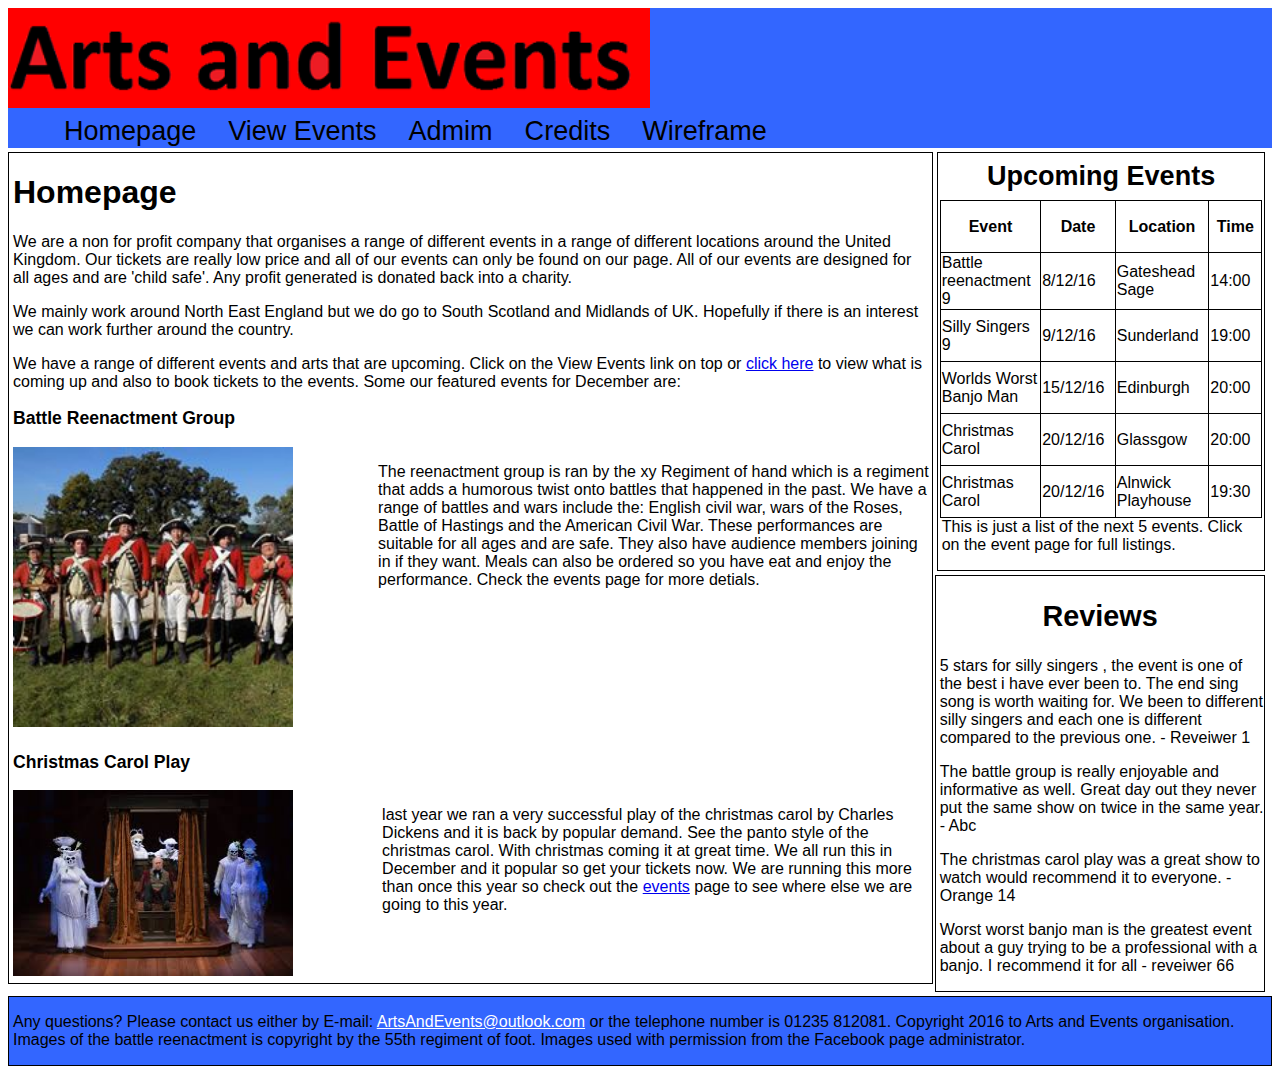
<file: WebTech/Web Techologies Assigment part A/Index.html>
<!DOCTYPE html>
<html lang="en">
<head>
	<meta charset="UTF-8" />
	<meta name = "viewport" content="width=device-width, maximum-scale=1.0" />
	<!--Meta tag will tell browser to set the width the same as the device the page is viewed on-->
	<title>Arts and Events | Home</title>
	<link rel="stylesheet" type="text/css" href="style.css"/>
	<!--This is linked to the style css sheet. Any changes on the style.css in the revelant areas will effect the webpage.-->
</head>

<body>
   <div class="wrapper">
  		 <header>
			<a href="Index.html" tabindex="11" accesskey="z"><img src="artsAndEvents.png" alt="pageLogo" class="title_logo" title="Arts and Events" /></a>
			<a href="Index.html" tabindex="11" accesskey="z"><img src="artsAndEventsSmallerLogo.png" alt="pageLogoSmall" class="title_logo_Small" title="Arts and Events" /></a>
			<!--This is the smaller logo that appears when the screen goes smaller.-->
			<nav>
			 <ul>	
				<li><a class="navi" href="Index.html" tabindex="1" title="Homepage" accesskey="1">Homepage</a></li>
				<li><a class="navi" href="Index.html" tabindex="2" title="Events page" accesskey="2">View Events</a></li>
				<li><a class="navi" href="Index.html" tabindex="3" title="Admin page" accesskey="3">Admim</a></li>
				<li><a class="navi" href="Index.html" tabindex="4" title="Credits page" accesskey="4">Credits</a></li>
				<li><a class="navi" href="Wireframe13.pdf" tabindex="5" title="Link to the wireframe" accesskey="5">Wireframe</a></li>
				<!--This is the navigation for the links-->
			 </ul>
			</nav>
		 </header>	
		   <main>
			   <h1><a class="mainHeader" href="Index.html" tabindex="7" title="homepagelink" accesskey="7">Homepage</a></h1>
			   <p>We are a non for profit company that organises a range of different events in a range of different locations around the United Kingdom. Our tickets are really low price and all of our events can only be found on our page. All of our events are designed for all ages and are 'child safe'. Any profit generated is donated back into a charity.</p>
			   <p>We mainly work around North East England but we do go to South Scotland and Midlands of UK. Hopefully if there is an interest we can work further around the country.</p>
			   <!--This is a general overview about the company.-->
			   <p>We have a range of different events and arts that are upcoming. Click on the View Events link on top or <a href="Index.html" tabindex="8" title="link to events" accesskey="8">click here</a> to view what is coming up and also to book tickets to the events. Some our featured events for December are: </p>
			   <!--General overview of the company with an additional link to events page.-->
			
				
			   <h3><b>Battle Reenactment Group</b></h3>
			   <img src="regiment.jpg" alt="reenactment_photo" title="Image of the reenactment group members 1" class="bodyImage" height="262" width="262"/>
			   <img src="regimentSmaller.jpg" alt="reenactment_photo" title="Image of the reenactment group members" class= "BodyImageSmaller" height="280" width="280"/>
			   <!--2 images of the same thing, the first one will decrease with the screen until the width is a certain size then the second one will take over and not resize.-->
			   <p id="textInformation"> The reenactment group is ran by the xy Regiment of hand which is a regiment that adds a humorous twist onto battles that happened in the past. We have a range of battles and wars include the: English civil war, wars of the Roses, Battle of Hastings and the American Civil War.
				   These performances are suitable for all ages and are safe. They also have audience members joining in if they want. Meals can also be ordered so you have eat and enjoy the performance. Check the events page for more detials.</p>
			   <p id="textInformationSmallerScreen" > The reenactment group is ran by the xy Regiment of hand which is a regiment that adds a humorous twist onto battles that happened in the past. We have a range of battles and wars include the: English civil war, wars of the Roses, Battle of Hastings and the American Civil War.
				These performances are suitable for all ages and are safe. They also have audience members joining in if they want. Meals can also be ordered so you have eat and enjoy the performance. Check the events page for more detials.</p>
				

			   <h3><b>Christmas Carol Play </b></h3>
			   <img src="christmas_carol.jpg" alt="Christmas_carol_image" title="Christmas Carol Play" class="bodyImage" height="174" width="262" />
			   <img src="christmas_carolsmaller.jpg" alt="Christmas_carol_image" title="Christmas carol play" class="BodyImageSmaller" height="186" width="280" />

			    <article>
				   <p class="textInformation">last year we ran a very successful play of the christmas carol by Charles Dickens and it is back by popular demand. See the panto style of the christmas carol. With christmas coming it at great time. We all run this in December and it popular so get your tickets now.
					We are running this more than once this year so check out the
					<a href="Index.html" tabindex="9" title="Link to events" accesskey="9">events</a> page to see where else we are going to this year. </p>
			   </article>
		    </main>

		    <aside>
			   <div id="tableBorder">
				   <!--This is the table that will be on the main page as mentioned in the wireframe.-->
				   <table>
					   <caption class="captionTitleLink"><b><a class="captionTitle" href="Index.html"> Upcoming Events </a></b></caption>
					   <tr>
						   <th>Event</th>
						   <th>Date</th>
						   <th>Location</th>
						   <th>Time</th>
					   </tr>
					   <tr>
						   <td>Battle reenactment 9</td>
						   <td>8/12/16</td>
						   <td>Gateshead Sage</td>
						   <td>14:00</td>
					   </tr>
					   <tr>
						   <td>Silly Singers 9</td>
						   <td>9/12/16</td>
						   <td>Sunderland</td>
						   <td>19:00</td>
					   </tr>
					   <tr>
						   <td>Worlds Worst Banjo Man </td>
						   <td>15/12/16</td>
						   <td>Edinburgh</td>
						   <td>20:00</td>
					   </tr>
					   <tr>
						   <td>Christmas Carol</td>
						   <td>20/12/16</td>
						   <td>Glassgow</td>
						   <td>20:00</td>
					   </tr>
					   <tr>
						   <td>Christmas Carol</td>
						   <td>20/12/16</td>
						   <td>Alnwick Playhouse</td>
						   <td>19:30</td>
					   </tr>
				   </table>
				   <p class="tableInfo">This is just a list of the next 5 events. Click on the event page for full listings.</p>
				   <!--Small overview of the table.-->
			   </div>
			   <div class="reviews">
				   <h2>Reviews</h2>
				   <p>5 stars for silly singers , the event is one of the best i have ever been to. The end sing song is worth waiting for. We been to different silly singers and each one is different compared to the previous one. - Reveiwer 1</p>
				   <p>The battle group is really enjoyable and informative as well. Great day out they never put the same show on twice in the same year. - Abc </p>
				   <p id="review3">The christmas carol play was a great show to watch would recommend it to everyone. - Orange 14</p>
				   <p id="review5">Worst worst banjo man is the greatest event about a guy trying to be a professional with a banjo. I recommend it for all - reveiwer 66 </p>
				   <!--These are different reviews that will be on the web page.-->
			   </div>
		   </aside>
	 </div>
	   <footer>
		   <p>Any questions? Please contact us either by E-mail: <a class="emialLink" href="ArtsAndEvents@outlook.com" tabindex="10" title="E-mail address for Arts and Events" >ArtsAndEvents@outlook.com</a>
			   or the telephone number is 01235 812081. Copyright 2016 to Arts and Events organisation. Images of the battle reenactment is copyright by the 55th regiment of foot. Images used with permission from the Facebook page administrator.</p>
		   <!--Ending information for the bottom of the page.-->
	   </footer>
	</div>
</body>
</html>
</file>
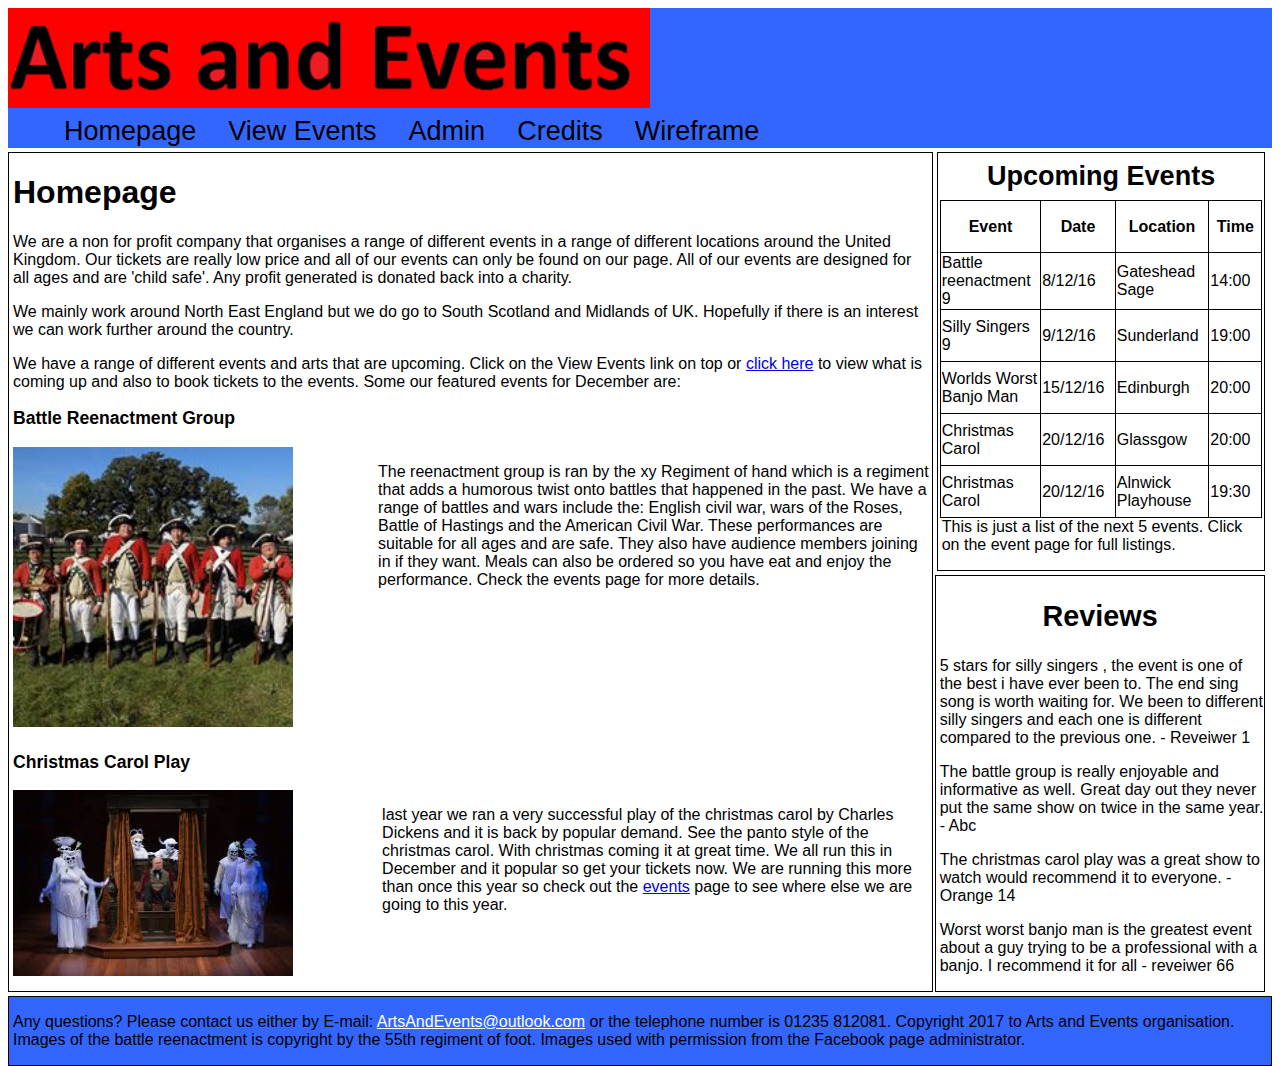
<file: WebTech/webTechAssigB/index.html>
<!DOCTYPE html>
<html lang="en">
<head>
	<meta charset="UTF-8" />
	<meta name = "viewport" content="width=device-width, maximum-scale=1.0" />
	<!--Meta tag will tell browser to set the width the same as the device the page is viewed on-->
	<title>Arts and Events | Home</title>
	<link rel="stylesheet" type="text/css" href="style.css"/>
	<!--This is linked to the style css sheet. Any changes on the style.css in the revelant areas will effect the webpage.-->
</head>

<body>
<div class="wrapper">
	<header>
		<a href="index.html" tabindex="11" accesskey="z"><img src="artsAndEvents.png" alt="pageLogo" class="title_logo" title="Arts and Events" /></a>
		<a href="index.html" tabindex="11" accesskey="z"><img src="artsAndEventsSmallerLogo.png" alt="pageLogoSmall" class="title_logo_Small" title="Arts and Events" /></a>
		<!--This is the smaller logo that appears when the screen goes smaller.-->
		<nav>
			<ul>
				<li><a class="navi" href="index.html" tabindex="1" title="Homepage" accesskey="1">Homepage</a></li>
				<li><a class="navi" href="viewEvents.php" tabindex="2" title="Events page" accesskey="2">View Events</a></li>
				<li><a class="navi" href="admin.html" tabindex="3" title="Admin page" accesskey="3">Admin</a></li>
				<li><a class="navi" href="Credits.html" tabindex="4" title="Credits page" accesskey="4">Credits</a></li>

				<li><a class="navi" href="Wireframe13.pdf" tabindex="5" title="Link to the wireframe" accesskey="5">Wireframe</a></li>
				<!--This is the navigation for the links-->
			</ul>
		</nav>
	</header>
	<div class="container">
		<main>
			<h1><a class="mainHeader" href="index.html" tabindex="7" title="homepagelink" accesskey="7">Homepage</a></h1>
			<p>We are a non for profit company that organises a range of different events in a range of different locations around the United Kingdom. Our tickets are really low price and all of our events can only be found on our page. All of our events are designed for all ages and are 'child safe'. Any profit generated is donated back into a charity.</p>
			<p>We mainly work around North East England but we do go to South Scotland and Midlands of UK. Hopefully if there is an interest we can work further around the country.</p>
			<!--This is a general overview about the company.-->
			<p>We have a range of different events and arts that are upcoming. Click on the View Events link on top or <a href="viewEvents.php" tabindex="8" title="link to events" accesskey="8">click here</a> to view what is coming up and also to book tickets to the events. Some our featured events for December are: </p>
			<!--General overview of the company with an additional link to events page.-->


			<h3><b>Battle Reenactment Group</b></h3>
			<img src="regiment.jpg" alt="reenactment_photo" title="Image of the reenactment group members 1" class="bodyImage" height="262" width="262"/>
			<img src="regimentSmaller.jpg" alt="reenactment_photo" title="Image of the reenactment group members" class= "BodyImageSmaller" height="280" width="280"/>
			<!--2 images of the same thing, the first one will decrease with the screen until the width is a certain size then the second one will take over and not resize.-->
			<p id="textInformation"> The reenactment group is ran by the xy Regiment of hand which is a regiment that adds a humorous twist onto battles that happened in the past. We have a range of battles and wars include the: English civil war, wars of the Roses, Battle of Hastings and the American Civil War.
				These performances are suitable for all ages and are safe. They also have audience members joining in if they want. Meals can also be ordered so you have eat and enjoy the performance. Check the events page for more details.</p>
			<p id="textInformationSmallerScreen" > The reenactment group is ran by the xy Regiment of hand which is a regiment that adds a humorous twist onto battles that happened in the past. We have a range of battles and wars include the: English civil war, wars of the Roses, Battle of Hastings and the American Civil War.
				These performances are suitable for all ages and are safe. They also have audience members joining in if they want. Meals can also be ordered so you have eat and enjoy the performance. Check the events page for more details.</p>


			<h3><b>Christmas Carol Play </b></h3>
			<img src="christmas_carol.jpg" alt="Christmas_carol_image" title="Christmas Carol Play" class="bodyImage" height="174" width="262" />
			<img src="christmas_carolsmaller.jpg" alt="Christmas_carol_image" title="Christmas carol play" class="BodyImageSmaller" height="186" width="280" />

			<article>
				<p class="textInformation">last year we ran a very successful play of the christmas carol by Charles Dickens and it is back by popular demand. See the panto style of the christmas carol. With christmas coming it at great time. We all run this in December and it popular so get your tickets now.
					We are running this more than once this year so check out the
					<a href="viewEvents.php" tabindex="9" title="Link to events" accesskey="9">events</a> page to see where else we are going to this year. </p>
			</article>
		</main>

		<aside>
			<div id="tableBorder">
				<!--This is the table that will be on the main page as mentioned in the wireframe.-->
				<table>
					<caption class="captionTitleLink"><b><a class="captionTitle" href="index.html"> Upcoming Events </a></b></caption>
					<tr>
						<th>Event</th>
						<th>Date</th>
						<th>Location</th>
						<th>Time</th>
					</tr>
					<tr>
						<td>Battle reenactment 9</td>
						<td>8/12/16</td>
						<td>Gateshead Sage</td>
						<td>14:00</td>
					</tr>
					<tr>
						<td>Silly Singers 9</td>
						<td>9/12/16</td>
						<td>Sunderland</td>
						<td>19:00</td>
					</tr>
					<tr>
						<td>Worlds Worst Banjo Man </td>
						<td>15/12/16</td>
						<td>Edinburgh</td>
						<td>20:00</td>
					</tr>
					<tr>
						<td>Christmas Carol</td>
						<td>20/12/16</td>
						<td>Glassgow</td>
						<td>20:00</td>
					</tr>
					<tr>
						<td>Christmas Carol</td>
						<td>20/12/16</td>
						<td>Alnwick Playhouse</td>
						<td>19:30</td>
					</tr>
				</table>
				<p class="tableInfo">This is just a list of the next 5 events. Click on the event page for full listings.</p>
				<!--Small overview of the table.-->
			</div>
			<div class="reviews">
				<h2>Reviews</h2>
				<p>5 stars for silly singers , the event is one of the best i have ever been to. The end sing song is worth waiting for. We been to different silly singers and each one is different compared to the previous one. - Reveiwer 1</p>
				<p>The battle group is really enjoyable and informative as well. Great day out they never put the same show on twice in the same year. - Abc </p>
				<p id="review3">The christmas carol play was a great show to watch would recommend it to everyone. - Orange 14</p>
				<p id="review5">Worst worst banjo man is the greatest event about a guy trying to be a professional with a banjo. I recommend it for all - reveiwer 66 </p>
				<!--These are different reviews that will be on the web page.-->
			</div>
		</aside>
	</div>

	<footer>
		<p>Any questions? Please contact us either by E-mail: <a class="emialLink" href="ArtsAndEvents@outlook.com" tabindex="10" title="E-mail address for Arts and Events" >ArtsAndEvents@outlook.com</a>
			or the telephone number is 01235 812081. Copyright 2017 to Arts and Events organisation. Images of the battle reenactment is copyright by the 55th regiment of foot. Images used with permission from the Facebook page administrator.</p>
		<!--Ending information for the bottom of the page.-->
	</footer>
</div>
</body>
</html>
</file>
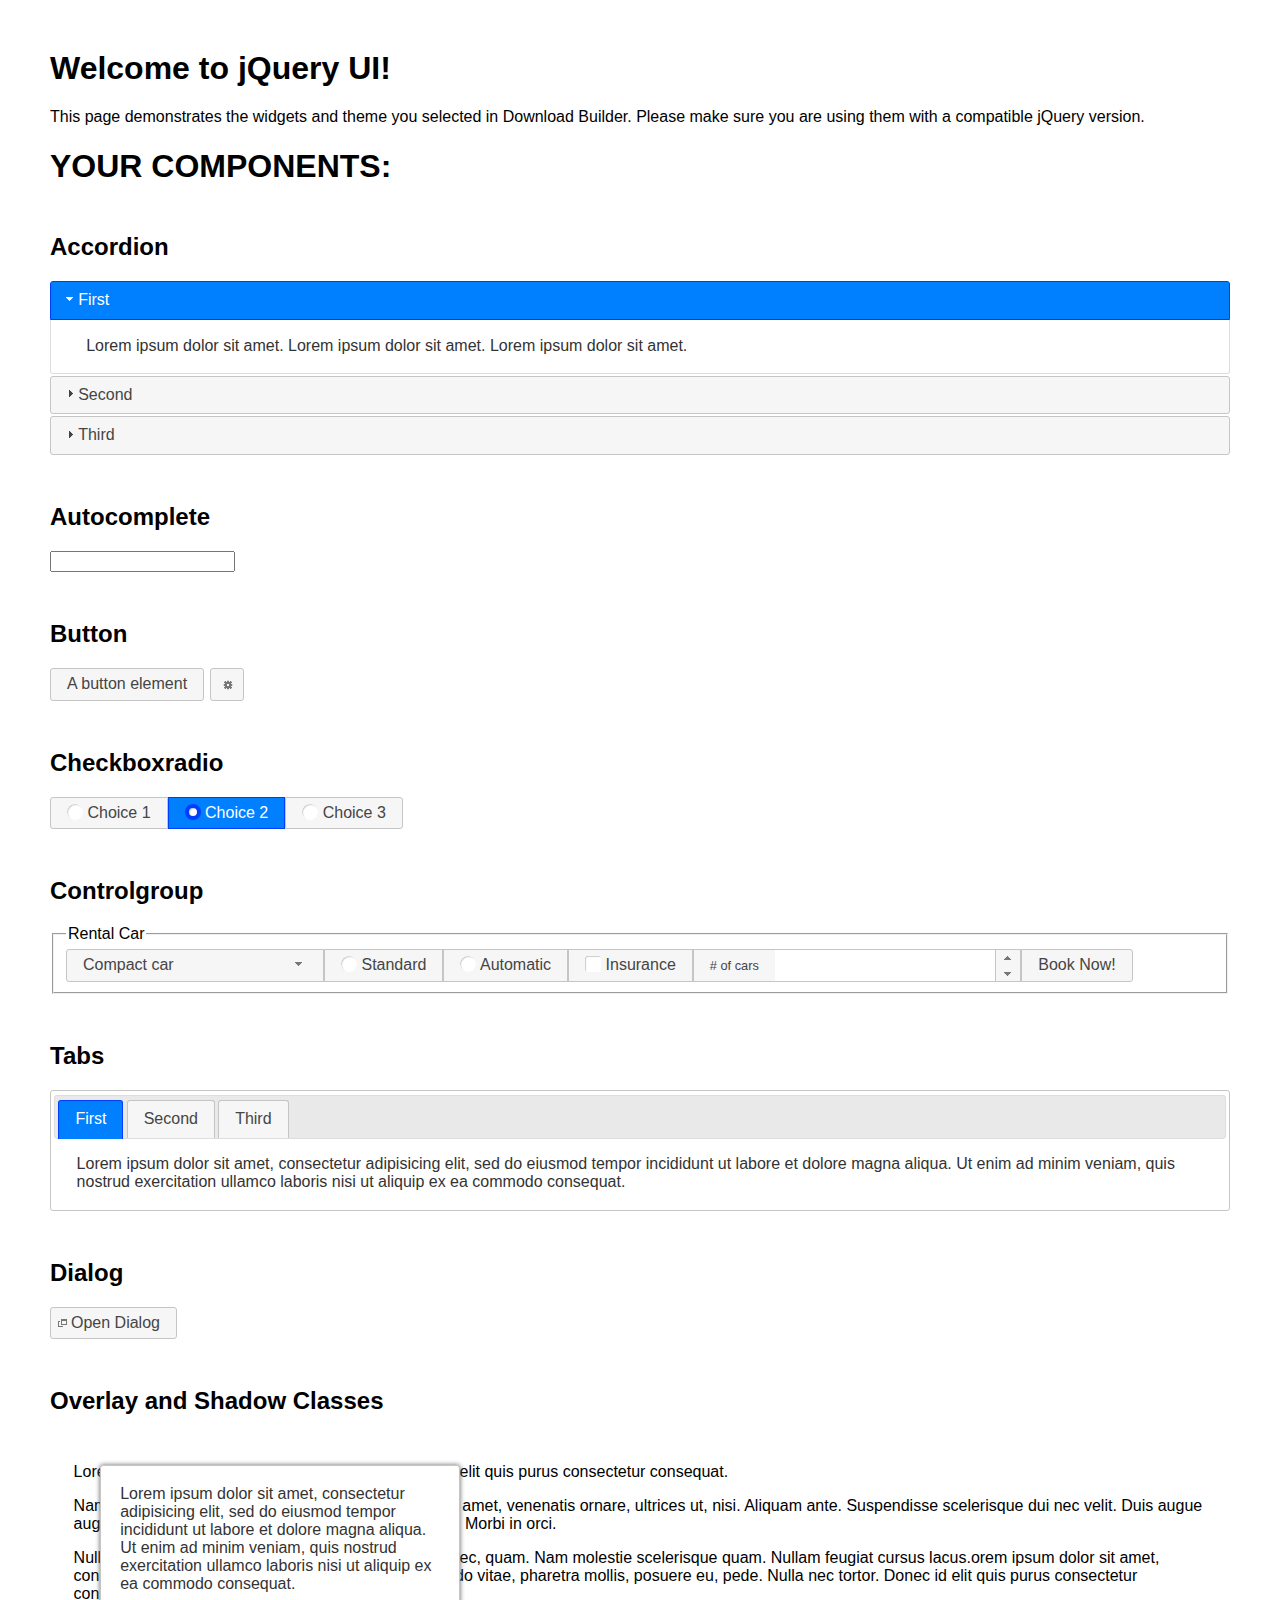
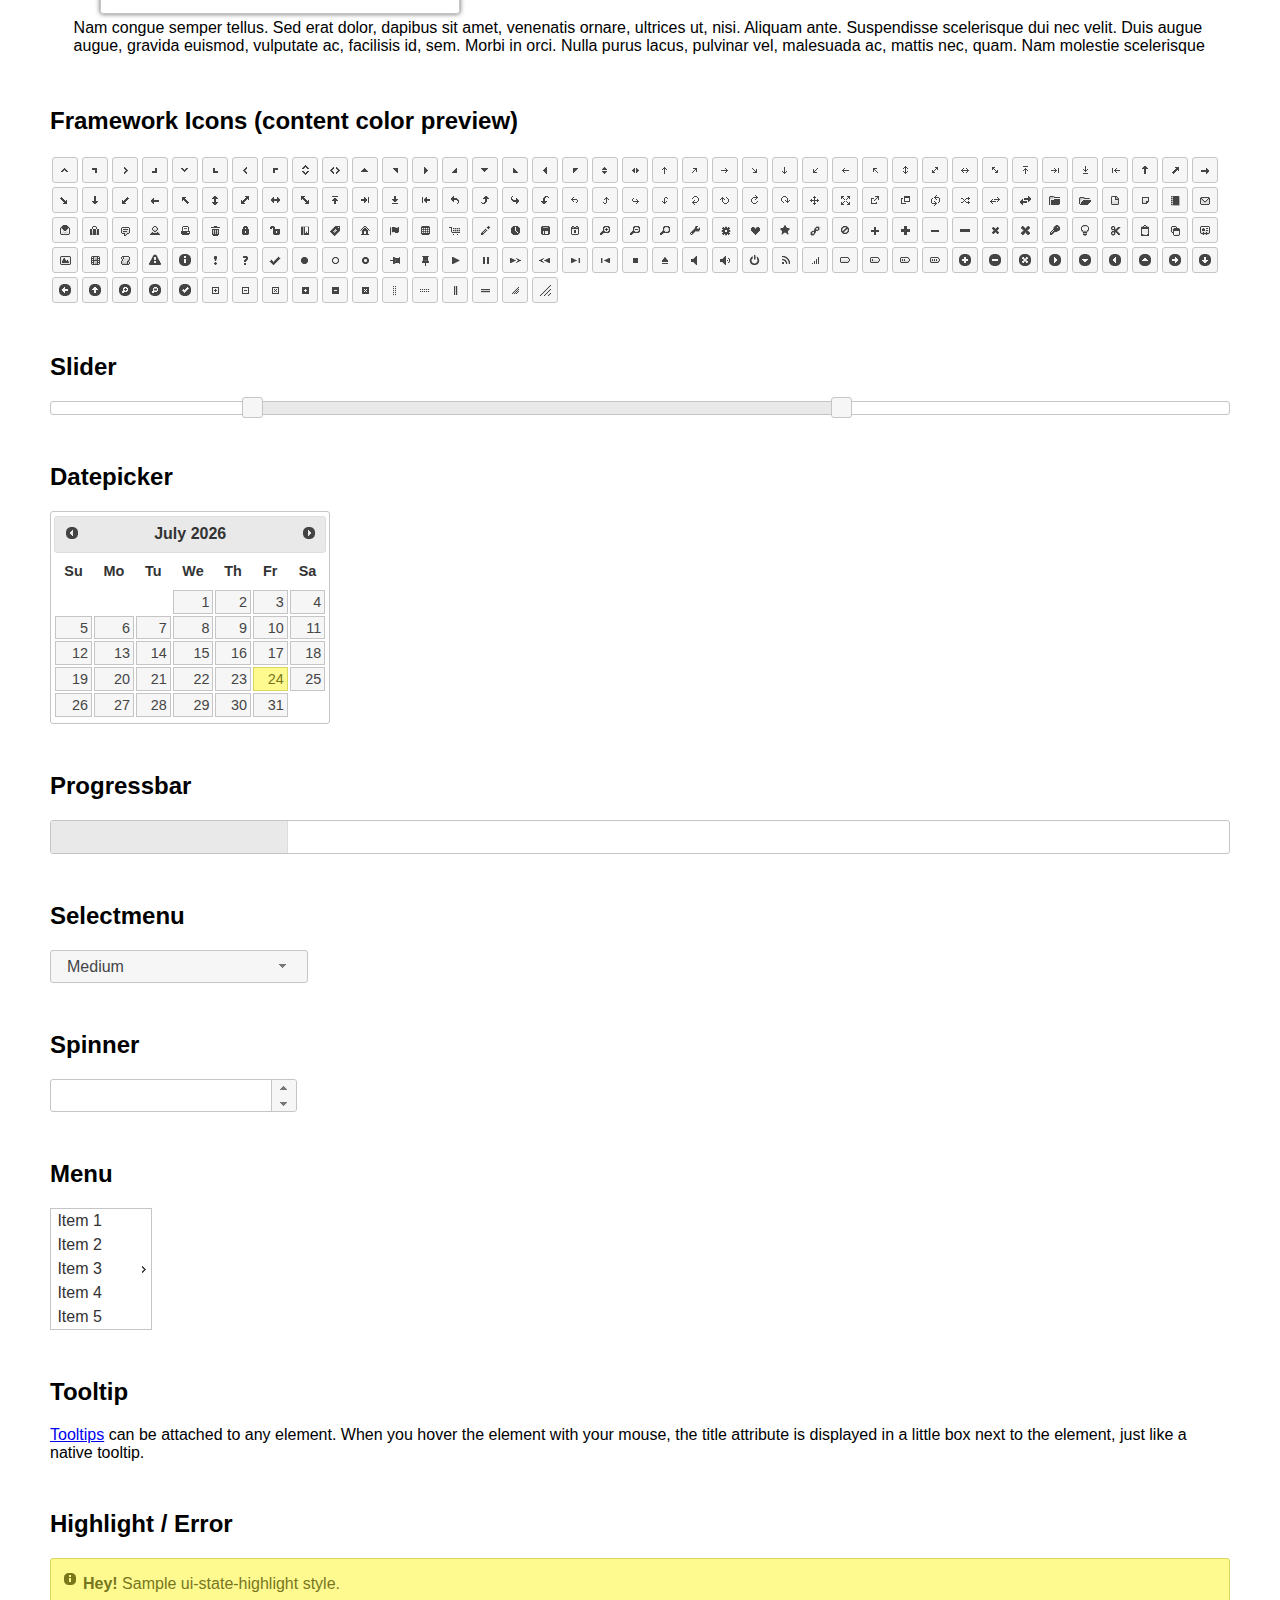
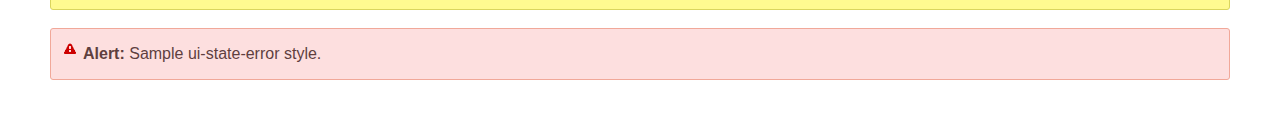
<file: WebProgramming/Assigment/JQuery/jquery-ui-1.12.1/index.html>
<!doctype html>
<html lang="us">
<head>
	<meta charset="utf-8">
	<title>jQuery UI Example Page</title>
	<link href="jquery-ui.css" rel="stylesheet">
	<style>
	body{
		font-family: "Trebuchet MS", sans-serif;
		margin: 50px;
	}
	.demoHeaders {
		margin-top: 2em;
	}
	#dialog-link {
		padding: .4em 1em .4em 20px;
		text-decoration: none;
		position: relative;
	}
	#dialog-link span.ui-icon {
		margin: 0 5px 0 0;
		position: absolute;
		left: .2em;
		top: 50%;
		margin-top: -8px;
	}
	#icons {
		margin: 0;
		padding: 0;
	}
	#icons li {
		margin: 2px;
		position: relative;
		padding: 4px 0;
		cursor: pointer;
		float: left;
		list-style: none;
	}
	#icons span.ui-icon {
		float: left;
		margin: 0 4px;
	}
	.fakewindowcontain .ui-widget-overlay {
		position: absolute;
	}
	select {
		width: 200px;
	}
	</style>
</head>
<body>

<h1>Welcome to jQuery UI!</h1>

<div class="ui-widget">
	<p>This page demonstrates the widgets and theme you selected in Download Builder. Please make sure you are using them with a compatible jQuery version.</p>
</div>

<h1>YOUR COMPONENTS:</h1>


<!-- Accordion -->
<h2 class="demoHeaders">Accordion</h2>
<div id="accordion">
	<h3>First</h3>
	<div>Lorem ipsum dolor sit amet. Lorem ipsum dolor sit amet. Lorem ipsum dolor sit amet.</div>
	<h3>Second</h3>
	<div>Phasellus mattis tincidunt nibh.</div>
	<h3>Third</h3>
	<div>Nam dui erat, auctor a, dignissim quis.</div>
</div>



<!-- Autocomplete -->
<h2 class="demoHeaders">Autocomplete</h2>
<div>
	<input id="autocomplete" title="type &quot;a&quot;">
</div>



<!-- Button -->
<h2 class="demoHeaders">Button</h2>
<button id="button">A button element</button>
<button id="button-icon">An icon-only button</button>



<!-- Checkboxradio -->
<h2 class="demoHeaders">Checkboxradio</h2>
<form style="margin-top: 1em;">
	<div id="radioset">
		<input type="radio" id="radio1" name="radio"><label for="radio1">Choice 1</label>
		<input type="radio" id="radio2" name="radio" checked="checked"><label for="radio2">Choice 2</label>
		<input type="radio" id="radio3" name="radio"><label for="radio3">Choice 3</label>
	</div>
</form>



<!-- Controlgroup -->
<h2 class="demoHeaders">Controlgroup</h2>
<fieldset>
	<legend>Rental Car</legend>
	<div id="controlgroup">
		<select id="car-type">
			<option>Compact car</option>
			<option>Midsize car</option>
			<option>Full size car</option>
			<option>SUV</option>
			<option>Luxury</option>
			<option>Truck</option>
			<option>Van</option>
		</select>
		<label for="transmission-standard">Standard</label>
		<input type="radio" name="transmission" id="transmission-standard">
		<label for="transmission-automatic">Automatic</label>
		<input type="radio" name="transmission" id="transmission-automatic">
		<label for="insurance">Insurance</label>
		<input type="checkbox" name="insurance" id="insurance">
		<label for="horizontal-spinner" class="ui-controlgroup-label"># of cars</label>
		<input id="horizontal-spinner" class="ui-spinner-input">
		<button>Book Now!</button>
	</div>
</fieldset>



<!-- Tabs -->
<h2 class="demoHeaders">Tabs</h2>
<div id="tabs">
	<ul>
		<li><a href="#tabs-1">First</a></li>
		<li><a href="#tabs-2">Second</a></li>
		<li><a href="#tabs-3">Third</a></li>
	</ul>
	<div id="tabs-1">Lorem ipsum dolor sit amet, consectetur adipisicing elit, sed do eiusmod tempor incididunt ut labore et dolore magna aliqua. Ut enim ad minim veniam, quis nostrud exercitation ullamco laboris nisi ut aliquip ex ea commodo consequat.</div>
	<div id="tabs-2">Phasellus mattis tincidunt nibh. Cras orci urna, blandit id, pretium vel, aliquet ornare, felis. Maecenas scelerisque sem non nisl. Fusce sed lorem in enim dictum bibendum.</div>
	<div id="tabs-3">Nam dui erat, auctor a, dignissim quis, sollicitudin eu, felis. Pellentesque nisi urna, interdum eget, sagittis et, consequat vestibulum, lacus. Mauris porttitor ullamcorper augue.</div>
</div>



<h2 class="demoHeaders">Dialog</h2>
<p>
	<button id="dialog-link" class="ui-button ui-corner-all ui-widget">
		<span class="ui-icon ui-icon-newwin"></span>Open Dialog
	</button>
</p>

<h2 class="demoHeaders">Overlay and Shadow Classes</h2>
<div style="position: relative; width: 96%; height: 200px; padding:1% 2%; overflow:hidden;" class="fakewindowcontain">
	<p>Lorem ipsum dolor sit amet,  Nulla nec tortor. Donec id elit quis purus consectetur consequat. </p><p>Nam congue semper tellus. Sed erat dolor, dapibus sit amet, venenatis ornare, ultrices ut, nisi. Aliquam ante. Suspendisse scelerisque dui nec velit. Duis augue augue, gravida euismod, vulputate ac, facilisis id, sem. Morbi in orci. </p><p>Nulla purus lacus, pulvinar vel, malesuada ac, mattis nec, quam. Nam molestie scelerisque quam. Nullam feugiat cursus lacus.orem ipsum dolor sit amet, consectetur adipiscing elit. Donec libero risus, commodo vitae, pharetra mollis, posuere eu, pede. Nulla nec tortor. Donec id elit quis purus consectetur consequat. </p><p>Nam congue semper tellus. Sed erat dolor, dapibus sit amet, venenatis ornare, ultrices ut, nisi. Aliquam ante. Suspendisse scelerisque dui nec velit. Duis augue augue, gravida euismod, vulputate ac, facilisis id, sem. Morbi in orci. Nulla purus lacus, pulvinar vel, malesuada ac, mattis nec, quam. Nam molestie scelerisque quam. </p><p>Nullam feugiat cursus lacus.orem ipsum dolor sit amet, consectetur adipiscing elit. Donec libero risus, commodo vitae, pharetra mollis, posuere eu, pede. Nulla nec tortor. Donec id elit quis purus consectetur consequat. Nam congue semper tellus. Sed erat dolor, dapibus sit amet, venenatis ornare, ultrices ut, nisi. Aliquam ante. </p><p>Suspendisse scelerisque dui nec velit. Duis augue augue, gravida euismod, vulputate ac, facilisis id, sem. Morbi in orci. Nulla purus lacus, pulvinar vel, malesuada ac, mattis nec, quam. Nam molestie scelerisque quam. Nullam feugiat cursus lacus.orem ipsum dolor sit amet, consectetur adipiscing elit. Donec libero risus, commodo vitae, pharetra mollis, posuere eu, pede. Nulla nec tortor. Donec id elit quis purus consectetur consequat. Nam congue semper tellus. Sed erat dolor, dapibus sit amet, venenatis ornare, ultrices ut, nisi. </p>

	<!-- ui-dialog -->
	<div class="ui-widget-overlay ui-front"></div>
	<div style="position: absolute; width: 320px; left: 50px; top: 30px; padding: 1.2em" class="ui-widget ui-front ui-widget-content ui-corner-all ui-widget-shadow">
		Lorem ipsum dolor sit amet, consectetur adipisicing elit, sed do eiusmod tempor incididunt ut labore et dolore magna aliqua. Ut enim ad minim veniam, quis nostrud exercitation ullamco laboris nisi ut aliquip ex ea commodo consequat.
	</div>

</div>

<!-- ui-dialog -->
<div id="dialog" title="Dialog Title">
	<p>Lorem ipsum dolor sit amet, consectetur adipisicing elit, sed do eiusmod tempor incididunt ut labore et dolore magna aliqua. Ut enim ad minim veniam, quis nostrud exercitation ullamco laboris nisi ut aliquip ex ea commodo consequat.</p>
</div>



<h2 class="demoHeaders">Framework Icons (content color preview)</h2>
<ul id="icons" class="ui-widget ui-helper-clearfix">
	<li class="ui-state-default ui-corner-all" title=".ui-icon-caret-1-n"><span class="ui-icon ui-icon-caret-1-n"></span></li>
	<li class="ui-state-default ui-corner-all" title=".ui-icon-caret-1-ne"><span class="ui-icon ui-icon-caret-1-ne"></span></li>
	<li class="ui-state-default ui-corner-all" title=".ui-icon-caret-1-e"><span class="ui-icon ui-icon-caret-1-e"></span></li>
	<li class="ui-state-default ui-corner-all" title=".ui-icon-caret-1-se"><span class="ui-icon ui-icon-caret-1-se"></span></li>
	<li class="ui-state-default ui-corner-all" title=".ui-icon-caret-1-s"><span class="ui-icon ui-icon-caret-1-s"></span></li>
	<li class="ui-state-default ui-corner-all" title=".ui-icon-caret-1-sw"><span class="ui-icon ui-icon-caret-1-sw"></span></li>
	<li class="ui-state-default ui-corner-all" title=".ui-icon-caret-1-w"><span class="ui-icon ui-icon-caret-1-w"></span></li>
	<li class="ui-state-default ui-corner-all" title=".ui-icon-caret-1-nw"><span class="ui-icon ui-icon-caret-1-nw"></span></li>
	<li class="ui-state-default ui-corner-all" title=".ui-icon-caret-2-n-s"><span class="ui-icon ui-icon-caret-2-n-s"></span></li>
	<li class="ui-state-default ui-corner-all" title=".ui-icon-caret-2-e-w"><span class="ui-icon ui-icon-caret-2-e-w"></span></li>
	<li class="ui-state-default ui-corner-all" title=".ui-icon-triangle-1-n"><span class="ui-icon ui-icon-triangle-1-n"></span></li>
	<li class="ui-state-default ui-corner-all" title=".ui-icon-triangle-1-ne"><span class="ui-icon ui-icon-triangle-1-ne"></span></li>
	<li class="ui-state-default ui-corner-all" title=".ui-icon-triangle-1-e"><span class="ui-icon ui-icon-triangle-1-e"></span></li>
	<li class="ui-state-default ui-corner-all" title=".ui-icon-triangle-1-se"><span class="ui-icon ui-icon-triangle-1-se"></span></li>
	<li class="ui-state-default ui-corner-all" title=".ui-icon-triangle-1-s"><span class="ui-icon ui-icon-triangle-1-s"></span></li>
	<li class="ui-state-default ui-corner-all" title=".ui-icon-triangle-1-sw"><span class="ui-icon ui-icon-triangle-1-sw"></span></li>
	<li class="ui-state-default ui-corner-all" title=".ui-icon-triangle-1-w"><span class="ui-icon ui-icon-triangle-1-w"></span></li>
	<li class="ui-state-default ui-corner-all" title=".ui-icon-triangle-1-nw"><span class="ui-icon ui-icon-triangle-1-nw"></span></li>
	<li class="ui-state-default ui-corner-all" title=".ui-icon-triangle-2-n-s"><span class="ui-icon ui-icon-triangle-2-n-s"></span></li>
	<li class="ui-state-default ui-corner-all" title=".ui-icon-triangle-2-e-w"><span class="ui-icon ui-icon-triangle-2-e-w"></span></li>
	<li class="ui-state-default ui-corner-all" title=".ui-icon-arrow-1-n"><span class="ui-icon ui-icon-arrow-1-n"></span></li>
	<li class="ui-state-default ui-corner-all" title=".ui-icon-arrow-1-ne"><span class="ui-icon ui-icon-arrow-1-ne"></span></li>
	<li class="ui-state-default ui-corner-all" title=".ui-icon-arrow-1-e"><span class="ui-icon ui-icon-arrow-1-e"></span></li>
	<li class="ui-state-default ui-corner-all" title=".ui-icon-arrow-1-se"><span class="ui-icon ui-icon-arrow-1-se"></span></li>
	<li class="ui-state-default ui-corner-all" title=".ui-icon-arrow-1-s"><span class="ui-icon ui-icon-arrow-1-s"></span></li>
	<li class="ui-state-default ui-corner-all" title=".ui-icon-arrow-1-sw"><span class="ui-icon ui-icon-arrow-1-sw"></span></li>
	<li class="ui-state-default ui-corner-all" title=".ui-icon-arrow-1-w"><span class="ui-icon ui-icon-arrow-1-w"></span></li>
	<li class="ui-state-default ui-corner-all" title=".ui-icon-arrow-1-nw"><span class="ui-icon ui-icon-arrow-1-nw"></span></li>
	<li class="ui-state-default ui-corner-all" title=".ui-icon-arrow-2-n-s"><span class="ui-icon ui-icon-arrow-2-n-s"></span></li>
	<li class="ui-state-default ui-corner-all" title=".ui-icon-arrow-2-ne-sw"><span class="ui-icon ui-icon-arrow-2-ne-sw"></span></li>
	<li class="ui-state-default ui-corner-all" title=".ui-icon-arrow-2-e-w"><span class="ui-icon ui-icon-arrow-2-e-w"></span></li>
	<li class="ui-state-default ui-corner-all" title=".ui-icon-arrow-2-se-nw"><span class="ui-icon ui-icon-arrow-2-se-nw"></span></li>
	<li class="ui-state-default ui-corner-all" title=".ui-icon-arrowstop-1-n"><span class="ui-icon ui-icon-arrowstop-1-n"></span></li>
	<li class="ui-state-default ui-corner-all" title=".ui-icon-arrowstop-1-e"><span class="ui-icon ui-icon-arrowstop-1-e"></span></li>
	<li class="ui-state-default ui-corner-all" title=".ui-icon-arrowstop-1-s"><span class="ui-icon ui-icon-arrowstop-1-s"></span></li>
	<li class="ui-state-default ui-corner-all" title=".ui-icon-arrowstop-1-w"><span class="ui-icon ui-icon-arrowstop-1-w"></span></li>
	<li class="ui-state-default ui-corner-all" title=".ui-icon-arrowthick-1-n"><span class="ui-icon ui-icon-arrowthick-1-n"></span></li>
	<li class="ui-state-default ui-corner-all" title=".ui-icon-arrowthick-1-ne"><span class="ui-icon ui-icon-arrowthick-1-ne"></span></li>
	<li class="ui-state-default ui-corner-all" title=".ui-icon-arrowthick-1-e"><span class="ui-icon ui-icon-arrowthick-1-e"></span></li>
	<li class="ui-state-default ui-corner-all" title=".ui-icon-arrowthick-1-se"><span class="ui-icon ui-icon-arrowthick-1-se"></span></li>
	<li class="ui-state-default ui-corner-all" title=".ui-icon-arrowthick-1-s"><span class="ui-icon ui-icon-arrowthick-1-s"></span></li>
	<li class="ui-state-default ui-corner-all" title=".ui-icon-arrowthick-1-sw"><span class="ui-icon ui-icon-arrowthick-1-sw"></span></li>
	<li class="ui-state-default ui-corner-all" title=".ui-icon-arrowthick-1-w"><span class="ui-icon ui-icon-arrowthick-1-w"></span></li>
	<li class="ui-state-default ui-corner-all" title=".ui-icon-arrowthick-1-nw"><span class="ui-icon ui-icon-arrowthick-1-nw"></span></li>
	<li class="ui-state-default ui-corner-all" title=".ui-icon-arrowthick-2-n-s"><span class="ui-icon ui-icon-arrowthick-2-n-s"></span></li>
	<li class="ui-state-default ui-corner-all" title=".ui-icon-arrowthick-2-ne-sw"><span class="ui-icon ui-icon-arrowthick-2-ne-sw"></span></li>
	<li class="ui-state-default ui-corner-all" title=".ui-icon-arrowthick-2-e-w"><span class="ui-icon ui-icon-arrowthick-2-e-w"></span></li>
	<li class="ui-state-default ui-corner-all" title=".ui-icon-arrowthick-2-se-nw"><span class="ui-icon ui-icon-arrowthick-2-se-nw"></span></li>
	<li class="ui-state-default ui-corner-all" title=".ui-icon-arrowthickstop-1-n"><span class="ui-icon ui-icon-arrowthickstop-1-n"></span></li>
	<li class="ui-state-default ui-corner-all" title=".ui-icon-arrowthickstop-1-e"><span class="ui-icon ui-icon-arrowthickstop-1-e"></span></li>
	<li class="ui-state-default ui-corner-all" title=".ui-icon-arrowthickstop-1-s"><span class="ui-icon ui-icon-arrowthickstop-1-s"></span></li>
	<li class="ui-state-default ui-corner-all" title=".ui-icon-arrowthickstop-1-w"><span class="ui-icon ui-icon-arrowthickstop-1-w"></span></li>
	<li class="ui-state-default ui-corner-all" title=".ui-icon-arrowreturnthick-1-w"><span class="ui-icon ui-icon-arrowreturnthick-1-w"></span></li>
	<li class="ui-state-default ui-corner-all" title=".ui-icon-arrowreturnthick-1-n"><span class="ui-icon ui-icon-arrowreturnthick-1-n"></span></li>
	<li class="ui-state-default ui-corner-all" title=".ui-icon-arrowreturnthick-1-e"><span class="ui-icon ui-icon-arrowreturnthick-1-e"></span></li>
	<li class="ui-state-default ui-corner-all" title=".ui-icon-arrowreturnthick-1-s"><span class="ui-icon ui-icon-arrowreturnthick-1-s"></span></li>
	<li class="ui-state-default ui-corner-all" title=".ui-icon-arrowreturn-1-w"><span class="ui-icon ui-icon-arrowreturn-1-w"></span></li>
	<li class="ui-state-default ui-corner-all" title=".ui-icon-arrowreturn-1-n"><span class="ui-icon ui-icon-arrowreturn-1-n"></span></li>
	<li class="ui-state-default ui-corner-all" title=".ui-icon-arrowreturn-1-e"><span class="ui-icon ui-icon-arrowreturn-1-e"></span></li>
	<li class="ui-state-default ui-corner-all" title=".ui-icon-arrowreturn-1-s"><span class="ui-icon ui-icon-arrowreturn-1-s"></span></li>
	<li class="ui-state-default ui-corner-all" title=".ui-icon-arrowrefresh-1-w"><span class="ui-icon ui-icon-arrowrefresh-1-w"></span></li>
	<li class="ui-state-default ui-corner-all" title=".ui-icon-arrowrefresh-1-n"><span class="ui-icon ui-icon-arrowrefresh-1-n"></span></li>
	<li class="ui-state-default ui-corner-all" title=".ui-icon-arrowrefresh-1-e"><span class="ui-icon ui-icon-arrowrefresh-1-e"></span></li>
	<li class="ui-state-default ui-corner-all" title=".ui-icon-arrowrefresh-1-s"><span class="ui-icon ui-icon-arrowrefresh-1-s"></span></li>
	<li class="ui-state-default ui-corner-all" title=".ui-icon-arrow-4"><span class="ui-icon ui-icon-arrow-4"></span></li>
	<li class="ui-state-default ui-corner-all" title=".ui-icon-arrow-4-diag"><span class="ui-icon ui-icon-arrow-4-diag"></span></li>
	<li class="ui-state-default ui-corner-all" title=".ui-icon-extlink"><span class="ui-icon ui-icon-extlink"></span></li>
	<li class="ui-state-default ui-corner-all" title=".ui-icon-newwin"><span class="ui-icon ui-icon-newwin"></span></li>
	<li class="ui-state-default ui-corner-all" title=".ui-icon-refresh"><span class="ui-icon ui-icon-refresh"></span></li>
	<li class="ui-state-default ui-corner-all" title=".ui-icon-shuffle"><span class="ui-icon ui-icon-shuffle"></span></li>
	<li class="ui-state-default ui-corner-all" title=".ui-icon-transfer-e-w"><span class="ui-icon ui-icon-transfer-e-w"></span></li>
	<li class="ui-state-default ui-corner-all" title=".ui-icon-transferthick-e-w"><span class="ui-icon ui-icon-transferthick-e-w"></span></li>
	<li class="ui-state-default ui-corner-all" title=".ui-icon-folder-collapsed"><span class="ui-icon ui-icon-folder-collapsed"></span></li>
	<li class="ui-state-default ui-corner-all" title=".ui-icon-folder-open"><span class="ui-icon ui-icon-folder-open"></span></li>
	<li class="ui-state-default ui-corner-all" title=".ui-icon-document"><span class="ui-icon ui-icon-document"></span></li>
	<li class="ui-state-default ui-corner-all" title=".ui-icon-document-b"><span class="ui-icon ui-icon-document-b"></span></li>
	<li class="ui-state-default ui-corner-all" title=".ui-icon-note"><span class="ui-icon ui-icon-note"></span></li>
	<li class="ui-state-default ui-corner-all" title=".ui-icon-mail-closed"><span class="ui-icon ui-icon-mail-closed"></span></li>
	<li class="ui-state-default ui-corner-all" title=".ui-icon-mail-open"><span class="ui-icon ui-icon-mail-open"></span></li>
	<li class="ui-state-default ui-corner-all" title=".ui-icon-suitcase"><span class="ui-icon ui-icon-suitcase"></span></li>
	<li class="ui-state-default ui-corner-all" title=".ui-icon-comment"><span class="ui-icon ui-icon-comment"></span></li>
	<li class="ui-state-default ui-corner-all" title=".ui-icon-person"><span class="ui-icon ui-icon-person"></span></li>
	<li class="ui-state-default ui-corner-all" title=".ui-icon-print"><span class="ui-icon ui-icon-print"></span></li>
	<li class="ui-state-default ui-corner-all" title=".ui-icon-trash"><span class="ui-icon ui-icon-trash"></span></li>
	<li class="ui-state-default ui-corner-all" title=".ui-icon-locked"><span class="ui-icon ui-icon-locked"></span></li>
	<li class="ui-state-default ui-corner-all" title=".ui-icon-unlocked"><span class="ui-icon ui-icon-unlocked"></span></li>
	<li class="ui-state-default ui-corner-all" title=".ui-icon-bookmark"><span class="ui-icon ui-icon-bookmark"></span></li>
	<li class="ui-state-default ui-corner-all" title=".ui-icon-tag"><span class="ui-icon ui-icon-tag"></span></li>
	<li class="ui-state-default ui-corner-all" title=".ui-icon-home"><span class="ui-icon ui-icon-home"></span></li>
	<li class="ui-state-default ui-corner-all" title=".ui-icon-flag"><span class="ui-icon ui-icon-flag"></span></li>
	<li class="ui-state-default ui-corner-all" title=".ui-icon-calculator"><span class="ui-icon ui-icon-calculator"></span></li>
	<li class="ui-state-default ui-corner-all" title=".ui-icon-cart"><span class="ui-icon ui-icon-cart"></span></li>
	<li class="ui-state-default ui-corner-all" title=".ui-icon-pencil"><span class="ui-icon ui-icon-pencil"></span></li>
	<li class="ui-state-default ui-corner-all" title=".ui-icon-clock"><span class="ui-icon ui-icon-clock"></span></li>
	<li class="ui-state-default ui-corner-all" title=".ui-icon-disk"><span class="ui-icon ui-icon-disk"></span></li>
	<li class="ui-state-default ui-corner-all" title=".ui-icon-calendar"><span class="ui-icon ui-icon-calendar"></span></li>
	<li class="ui-state-default ui-corner-all" title=".ui-icon-zoomin"><span class="ui-icon ui-icon-zoomin"></span></li>
	<li class="ui-state-default ui-corner-all" title=".ui-icon-zoomout"><span class="ui-icon ui-icon-zoomout"></span></li>
	<li class="ui-state-default ui-corner-all" title=".ui-icon-search"><span class="ui-icon ui-icon-search"></span></li>
	<li class="ui-state-default ui-corner-all" title=".ui-icon-wrench"><span class="ui-icon ui-icon-wrench"></span></li>
	<li class="ui-state-default ui-corner-all" title=".ui-icon-gear"><span class="ui-icon ui-icon-gear"></span></li>
	<li class="ui-state-default ui-corner-all" title=".ui-icon-heart"><span class="ui-icon ui-icon-heart"></span></li>
	<li class="ui-state-default ui-corner-all" title=".ui-icon-star"><span class="ui-icon ui-icon-star"></span></li>
	<li class="ui-state-default ui-corner-all" title=".ui-icon-link"><span class="ui-icon ui-icon-link"></span></li>
	<li class="ui-state-default ui-corner-all" title=".ui-icon-cancel"><span class="ui-icon ui-icon-cancel"></span></li>
	<li class="ui-state-default ui-corner-all" title=".ui-icon-plus"><span class="ui-icon ui-icon-plus"></span></li>
	<li class="ui-state-default ui-corner-all" title=".ui-icon-plusthick"><span class="ui-icon ui-icon-plusthick"></span></li>
	<li class="ui-state-default ui-corner-all" title=".ui-icon-minus"><span class="ui-icon ui-icon-minus"></span></li>
	<li class="ui-state-default ui-corner-all" title=".ui-icon-minusthick"><span class="ui-icon ui-icon-minusthick"></span></li>
	<li class="ui-state-default ui-corner-all" title=".ui-icon-close"><span class="ui-icon ui-icon-close"></span></li>
	<li class="ui-state-default ui-corner-all" title=".ui-icon-closethick"><span class="ui-icon ui-icon-closethick"></span></li>
	<li class="ui-state-default ui-corner-all" title=".ui-icon-key"><span class="ui-icon ui-icon-key"></span></li>
	<li class="ui-state-default ui-corner-all" title=".ui-icon-lightbulb"><span class="ui-icon ui-icon-lightbulb"></span></li>
	<li class="ui-state-default ui-corner-all" title=".ui-icon-scissors"><span class="ui-icon ui-icon-scissors"></span></li>
	<li class="ui-state-default ui-corner-all" title=".ui-icon-clipboard"><span class="ui-icon ui-icon-clipboard"></span></li>
	<li class="ui-state-default ui-corner-all" title=".ui-icon-copy"><span class="ui-icon ui-icon-copy"></span></li>
	<li class="ui-state-default ui-corner-all" title=".ui-icon-contact"><span class="ui-icon ui-icon-contact"></span></li>
	<li class="ui-state-default ui-corner-all" title=".ui-icon-image"><span class="ui-icon ui-icon-image"></span></li>
	<li class="ui-state-default ui-corner-all" title=".ui-icon-video"><span class="ui-icon ui-icon-video"></span></li>
	<li class="ui-state-default ui-corner-all" title=".ui-icon-script"><span class="ui-icon ui-icon-script"></span></li>
	<li class="ui-state-default ui-corner-all" title=".ui-icon-alert"><span class="ui-icon ui-icon-alert"></span></li>
	<li class="ui-state-default ui-corner-all" title=".ui-icon-info"><span class="ui-icon ui-icon-info"></span></li>
	<li class="ui-state-default ui-corner-all" title=".ui-icon-notice"><span class="ui-icon ui-icon-notice"></span></li>
	<li class="ui-state-default ui-corner-all" title=".ui-icon-help"><span class="ui-icon ui-icon-help"></span></li>
	<li class="ui-state-default ui-corner-all" title=".ui-icon-check"><span class="ui-icon ui-icon-check"></span></li>
	<li class="ui-state-default ui-corner-all" title=".ui-icon-bullet"><span class="ui-icon ui-icon-bullet"></span></li>
	<li class="ui-state-default ui-corner-all" title=".ui-icon-radio-off"><span class="ui-icon ui-icon-radio-off"></span></li>
	<li class="ui-state-default ui-corner-all" title=".ui-icon-radio-on"><span class="ui-icon ui-icon-radio-on"></span></li>
	<li class="ui-state-default ui-corner-all" title=".ui-icon-pin-w"><span class="ui-icon ui-icon-pin-w"></span></li>
	<li class="ui-state-default ui-corner-all" title=".ui-icon-pin-s"><span class="ui-icon ui-icon-pin-s"></span></li>
	<li class="ui-state-default ui-corner-all" title=".ui-icon-play"><span class="ui-icon ui-icon-play"></span></li>
	<li class="ui-state-default ui-corner-all" title=".ui-icon-pause"><span class="ui-icon ui-icon-pause"></span></li>
	<li class="ui-state-default ui-corner-all" title=".ui-icon-seek-next"><span class="ui-icon ui-icon-seek-next"></span></li>
	<li class="ui-state-default ui-corner-all" title=".ui-icon-seek-prev"><span class="ui-icon ui-icon-seek-prev"></span></li>
	<li class="ui-state-default ui-corner-all" title=".ui-icon-seek-end"><span class="ui-icon ui-icon-seek-end"></span></li>
	<li class="ui-state-default ui-corner-all" title=".ui-icon-seek-first"><span class="ui-icon ui-icon-seek-first"></span></li>
	<li class="ui-state-default ui-corner-all" title=".ui-icon-stop"><span class="ui-icon ui-icon-stop"></span></li>
	<li class="ui-state-default ui-corner-all" title=".ui-icon-eject"><span class="ui-icon ui-icon-eject"></span></li>
	<li class="ui-state-default ui-corner-all" title=".ui-icon-volume-off"><span class="ui-icon ui-icon-volume-off"></span></li>
	<li class="ui-state-default ui-corner-all" title=".ui-icon-volume-on"><span class="ui-icon ui-icon-volume-on"></span></li>
	<li class="ui-state-default ui-corner-all" title=".ui-icon-power"><span class="ui-icon ui-icon-power"></span></li>
	<li class="ui-state-default ui-corner-all" title=".ui-icon-signal-diag"><span class="ui-icon ui-icon-signal-diag"></span></li>
	<li class="ui-state-default ui-corner-all" title=".ui-icon-signal"><span class="ui-icon ui-icon-signal"></span></li>
	<li class="ui-state-default ui-corner-all" title=".ui-icon-battery-0"><span class="ui-icon ui-icon-battery-0"></span></li>
	<li class="ui-state-default ui-corner-all" title=".ui-icon-battery-1"><span class="ui-icon ui-icon-battery-1"></span></li>
	<li class="ui-state-default ui-corner-all" title=".ui-icon-battery-2"><span class="ui-icon ui-icon-battery-2"></span></li>
	<li class="ui-state-default ui-corner-all" title=".ui-icon-battery-3"><span class="ui-icon ui-icon-battery-3"></span></li>
	<li class="ui-state-default ui-corner-all" title=".ui-icon-circle-plus"><span class="ui-icon ui-icon-circle-plus"></span></li>
	<li class="ui-state-default ui-corner-all" title=".ui-icon-circle-minus"><span class="ui-icon ui-icon-circle-minus"></span></li>
	<li class="ui-state-default ui-corner-all" title=".ui-icon-circle-close"><span class="ui-icon ui-icon-circle-close"></span></li>
	<li class="ui-state-default ui-corner-all" title=".ui-icon-circle-triangle-e"><span class="ui-icon ui-icon-circle-triangle-e"></span></li>
	<li class="ui-state-default ui-corner-all" title=".ui-icon-circle-triangle-s"><span class="ui-icon ui-icon-circle-triangle-s"></span></li>
	<li class="ui-state-default ui-corner-all" title=".ui-icon-circle-triangle-w"><span class="ui-icon ui-icon-circle-triangle-w"></span></li>
	<li class="ui-state-default ui-corner-all" title=".ui-icon-circle-triangle-n"><span class="ui-icon ui-icon-circle-triangle-n"></span></li>
	<li class="ui-state-default ui-corner-all" title=".ui-icon-circle-arrow-e"><span class="ui-icon ui-icon-circle-arrow-e"></span></li>
	<li class="ui-state-default ui-corner-all" title=".ui-icon-circle-arrow-s"><span class="ui-icon ui-icon-circle-arrow-s"></span></li>
	<li class="ui-state-default ui-corner-all" title=".ui-icon-circle-arrow-w"><span class="ui-icon ui-icon-circle-arrow-w"></span></li>
	<li class="ui-state-default ui-corner-all" title=".ui-icon-circle-arrow-n"><span class="ui-icon ui-icon-circle-arrow-n"></span></li>
	<li class="ui-state-default ui-corner-all" title=".ui-icon-circle-zoomin"><span class="ui-icon ui-icon-circle-zoomin"></span></li>
	<li class="ui-state-default ui-corner-all" title=".ui-icon-circle-zoomout"><span class="ui-icon ui-icon-circle-zoomout"></span></li>
	<li class="ui-state-default ui-corner-all" title=".ui-icon-circle-check"><span class="ui-icon ui-icon-circle-check"></span></li>
	<li class="ui-state-default ui-corner-all" title=".ui-icon-circlesmall-plus"><span class="ui-icon ui-icon-circlesmall-plus"></span></li>
	<li class="ui-state-default ui-corner-all" title=".ui-icon-circlesmall-minus"><span class="ui-icon ui-icon-circlesmall-minus"></span></li>
	<li class="ui-state-default ui-corner-all" title=".ui-icon-circlesmall-close"><span class="ui-icon ui-icon-circlesmall-close"></span></li>
	<li class="ui-state-default ui-corner-all" title=".ui-icon-squaresmall-plus"><span class="ui-icon ui-icon-squaresmall-plus"></span></li>
	<li class="ui-state-default ui-corner-all" title=".ui-icon-squaresmall-minus"><span class="ui-icon ui-icon-squaresmall-minus"></span></li>
	<li class="ui-state-default ui-corner-all" title=".ui-icon-squaresmall-close"><span class="ui-icon ui-icon-squaresmall-close"></span></li>
	<li class="ui-state-default ui-corner-all" title=".ui-icon-grip-dotted-vertical"><span class="ui-icon ui-icon-grip-dotted-vertical"></span></li>
	<li class="ui-state-default ui-corner-all" title=".ui-icon-grip-dotted-horizontal"><span class="ui-icon ui-icon-grip-dotted-horizontal"></span></li>
	<li class="ui-state-default ui-corner-all" title=".ui-icon-grip-solid-vertical"><span class="ui-icon ui-icon-grip-solid-vertical"></span></li>
	<li class="ui-state-default ui-corner-all" title=".ui-icon-grip-solid-horizontal"><span class="ui-icon ui-icon-grip-solid-horizontal"></span></li>
	<li class="ui-state-default ui-corner-all" title=".ui-icon-gripsmall-diagonal-se"><span class="ui-icon ui-icon-gripsmall-diagonal-se"></span></li>
	<li class="ui-state-default ui-corner-all" title=".ui-icon-grip-diagonal-se"><span class="ui-icon ui-icon-grip-diagonal-se"></span></li>
</ul>


<!-- Slider -->
<h2 class="demoHeaders">Slider</h2>
<div id="slider"></div>



<!-- Datepicker -->
<h2 class="demoHeaders">Datepicker</h2>
<div id="datepicker"></div>



<!-- Progressbar -->
<h2 class="demoHeaders">Progressbar</h2>
<div id="progressbar"></div>



<!-- Progressbar -->
<h2 class="demoHeaders">Selectmenu</h2>
<select id="selectmenu">
	<option>Slower</option>
	<option>Slow</option>
	<option selected="selected">Medium</option>
	<option>Fast</option>
	<option>Faster</option>
</select>



<!-- Spinner -->
<h2 class="demoHeaders">Spinner</h2>
<input id="spinner">



<!-- Menu -->
<h2 class="demoHeaders">Menu</h2>
<ul style="width:100px;" id="menu">
	<li><div>Item 1</div></li>
	<li><div>Item 2</div></li>
	<li><div>Item 3</div>
		<ul>
			<li><div>Item 3-1</div></li>
			<li><div>Item 3-2</div></li>
			<li><div>Item 3-3</div></li>
			<li><div>Item 3-4</div></li>
			<li><div>Item 3-5</div></li>
		</ul>
	</li>
	<li><div>Item 4</div></li>
	<li><div>Item 5</div></li>
</ul>



<!-- Tooltip -->
<h2 class="demoHeaders">Tooltip</h2>
<p id="tooltip">
	<a href="#" title="That&apos;s what this widget is">Tooltips</a> can be attached to any element. When you hover
the element with your mouse, the title attribute is displayed in a little box next to the element, just like a native tooltip.
</p>


<!-- Highlight / Error -->
<h2 class="demoHeaders">Highlight / Error</h2>
<div class="ui-widget">
	<div class="ui-state-highlight ui-corner-all" style="margin-top: 20px; padding: 0 .7em;">
		<p><span class="ui-icon ui-icon-info" style="float: left; margin-right: .3em;"></span>
		<strong>Hey!</strong> Sample ui-state-highlight style.</p>
	</div>
</div>
<br>
<div class="ui-widget">
	<div class="ui-state-error ui-corner-all" style="padding: 0 .7em;">
		<p><span class="ui-icon ui-icon-alert" style="float: left; margin-right: .3em;"></span>
		<strong>Alert:</strong> Sample ui-state-error style.</p>
	</div>
</div>

<script src="external/jquery/jquery.js"></script>
<script src="jquery-ui.js"></script>
<script>

$( "#accordion" ).accordion();



var availableTags = [
	"ActionScript",
	"AppleScript",
	"Asp",
	"BASIC",
	"C",
	"C++",
	"Clojure",
	"COBOL",
	"ColdFusion",
	"Erlang",
	"Fortran",
	"Groovy",
	"Haskell",
	"Java",
	"JavaScript",
	"Lisp",
	"Perl",
	"PHP",
	"Python",
	"Ruby",
	"Scala",
	"Scheme"
];
$( "#autocomplete" ).autocomplete({
	source: availableTags
});



$( "#button" ).button();
$( "#button-icon" ).button({
	icon: "ui-icon-gear",
	showLabel: false
});



$( "#radioset" ).buttonset();



$( "#controlgroup" ).controlgroup();



$( "#tabs" ).tabs();



$( "#dialog" ).dialog({
	autoOpen: false,
	width: 400,
	buttons: [
		{
			text: "Ok",
			click: function() {
				$( this ).dialog( "close" );
			}
		},
		{
			text: "Cancel",
			click: function() {
				$( this ).dialog( "close" );
			}
		}
	]
});

// Link to open the dialog
$( "#dialog-link" ).click(function( event ) {
	$( "#dialog" ).dialog( "open" );
	event.preventDefault();
});



$( "#datepicker" ).datepicker({
	inline: true
});



$( "#slider" ).slider({
	range: true,
	values: [ 17, 67 ]
});



$( "#progressbar" ).progressbar({
	value: 20
});



$( "#spinner" ).spinner();



$( "#menu" ).menu();



$( "#tooltip" ).tooltip();



$( "#selectmenu" ).selectmenu();


// Hover states on the static widgets
$( "#dialog-link, #icons li" ).hover(
	function() {
		$( this ).addClass( "ui-state-hover" );
	},
	function() {
		$( this ).removeClass( "ui-state-hover" );
	}
);
</script>
</body>
</html>
</file>
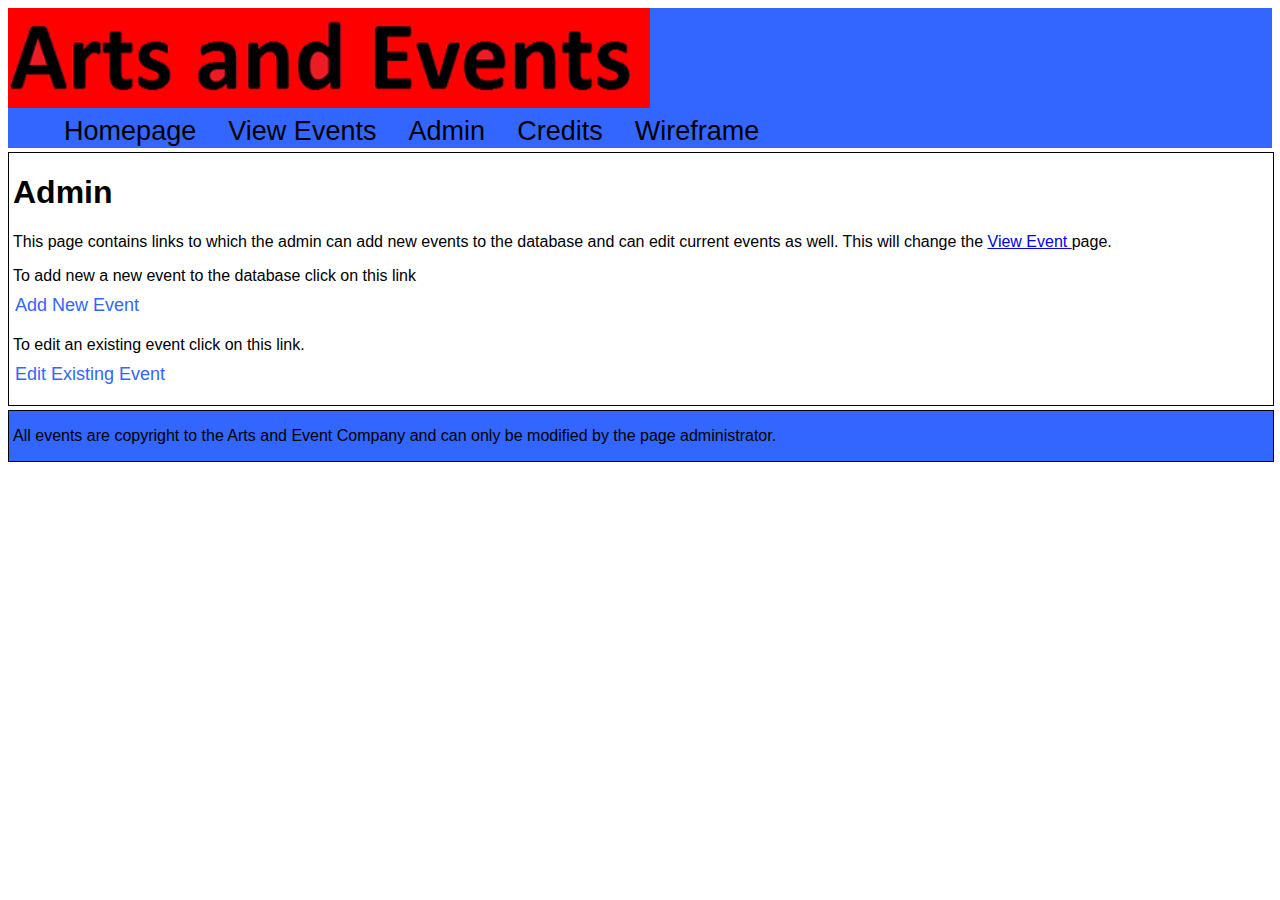
<file: WebTech/webTechAssigB/admin.html>
<!DOCTYPE html>
<html lang="en">
<head>
    <meta charset="UTF-8"/>
    <title>Arts and Events | Admin</title>
    <link type="text/css" rel="stylesheet" href="AdminStyleSheet.css"/>
    <meta name = "viewport" content="width=device-width, maximum-scale=1.0" />
</head>
<body>
<div class="wrapper">
    <header>
        <a href="index.html" tabindex="1" accesskey="1"><img src="artsAndEvents.png" alt="pageLogo" class="title_logo" title="Arts and Events"/></a>
        <a href="index.html" tabindex="1" accesskey="1"><img src="artsAndEventsSmallerLogo.png" alt="pageLogo" class="title_logo_Small" title="Arts and Events"/></a>
        <nav>
            <ul>
                <!--Links to the other pages -->
                <li><a class="navi" href="index.html" tabindex="2" title="Homepage" accesskey="2">Homepage</a></li>
                <li><a class="navi" href="viewEvents.php" tabindex="3" title="Events page" accesskey="3">View Events</a></li>
                <li><a class="navi" href="admin.html" tabindex="4" title="Admin page" accesskey="4">Admin</a></li>
                <li><a class="navi" href="Credits.html" tabindex="5" title="Credits page" accesskey="5">Credits</a></li>
                <li><a class="navi" href="Wireframe13.pdf" tabindex="6" title="Link to the wireframe" accesskey="6">Wireframe</a></li>
            </ul>
        </nav>
    </header>
    <main>
        <h1>Admin</h1>
        <p>This page contains links to which the admin can add new events to the database and can edit current events as well. This will change the <a href="viewEvents.php" title="View Events" tabindex="7" accesskey="7"> View Event </a> page.</p>

        <p>To add new a new event to the database click on this link
            <a href="addNewEvent.php" class="adminLinks" title="Add a new event to the database" tabindex="8" accesskey="8">Add New Event</a>
        </p>

        <p>To edit an existing event click on this link.
            <a href="editEvents.php" class="adminLinks" title="Edit an existing event on the database" tabindex="9" accesskey="9">Edit Existing Event</a>
        </p>
    </main>
    <footer>
        <p>All events are copyright to the Arts and Event Company and can only be modified by the page administrator.</p>
    </footer>
</div>
</body>
</html>
</file>
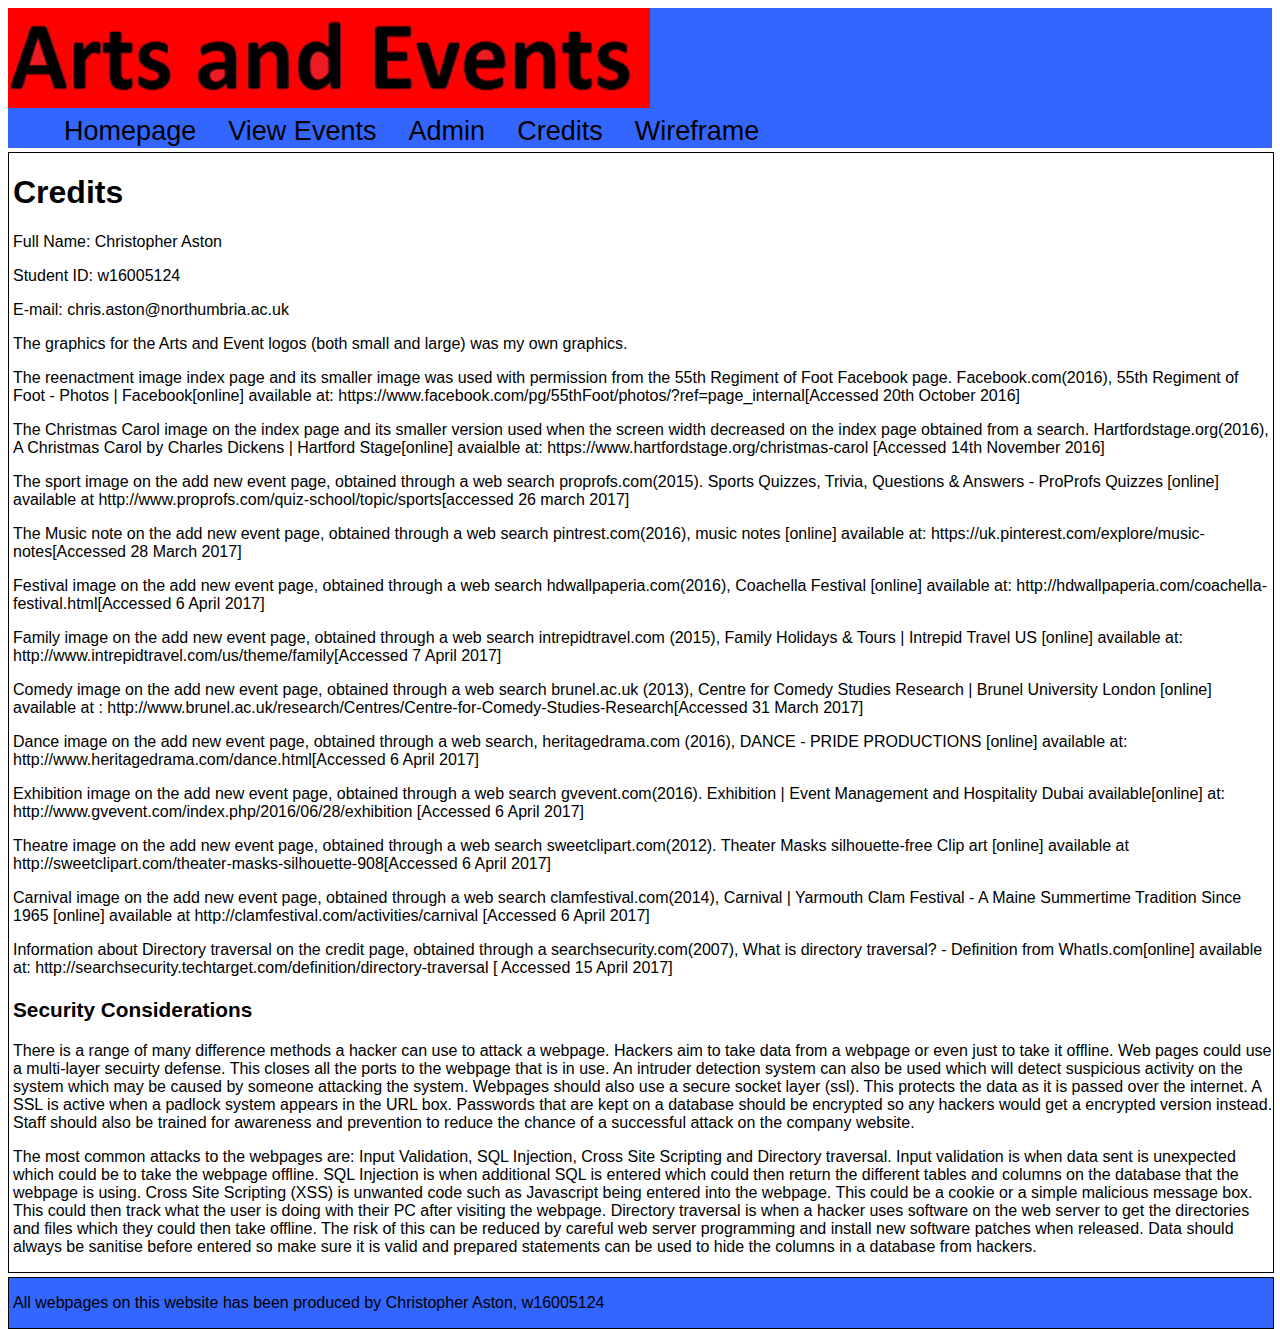
<file: WebTech/webTechAssigB/Credits.html>
<!DOCTYPE html>
<html lang="en">
<head>
    <meta charset="UTF-8"/>
    <title>Arts and Events | Credits</title>
    <link rel="stylesheet" type="text/css" href="CreditsStyleSheet.css"/>
    <meta name = "viewport" content="width=device-width, maximum-scale=1.0" />
</head>
<body>
    <div id="wrapper">
        <header>
            <a href="index.html" tabindex="1" accesskey="1"><img src="artsAndEvents.png" alt="pageLogo" class="title_logo" title="Arts and Events"/></a>
            <a href="index.html" tabindex="1" accesskey="1"><img src="artsAndEventsSmallerLogo.png" alt="pageLogo" class="title_logo_Small" title="Arts and Events"/></a>
            <nav>
                <ul>
                    <!--Links to the other pages -->
                    <li><a class="navi" href="index.html" tabindex="2" title="Homepage" accesskey="2">Homepage</a></li>
                    <li><a class="navi" href="viewEvents.php" tabindex="3" title="Events page" accesskey="3">View Events</a></li>
                    <li><a class="navi" href="admin.html" tabindex="4" title="Admin page" accesskey="4">Admin</a></li>
                    <li><a class="navi" href="Credits.html" tabindex="5" title="Credits page" accesskey="5">Credits</a></li>
                    <li><a class="navi" href="Wireframe13.pdf" tabindex="6" title="Link to the wireframe" accesskey="6">Wireframe</a></li>
                </ul>
            </nav>
        </header>
        <main>
            <h1>Credits</h1>
            <p>Full Name: Christopher Aston</p>
            <p>Student ID: w16005124</p>
            <p>E-mail: chris.aston@northumbria.ac.uk</p>
            <p>The graphics for the Arts and Event logos (both small and large) was my own graphics.</p>
            <p>The reenactment image index page and its smaller image was used with permission from the 55th Regiment of Foot Facebook page. Facebook.com(2016), 55th Regiment of Foot - Photos | Facebook[online] available at: https://www.facebook.com/pg/55thFoot/photos/?ref=page_internal[Accessed 20th October 2016]</p>

            <p>The Christmas Carol image on the index page and its smaller version used when the screen width decreased on the index page obtained from a search. Hartfordstage.org(2016), A Christmas Carol by Charles Dickens | Hartford Stage[online] avaialble at: https://www.hartfordstage.org/christmas-carol [Accessed 14th November 2016] </p>

            <p>The sport image on the add new event page, obtained through a web search proprofs.com(2015). Sports Quizzes, Trivia, Questions & Answers - ProProfs Quizzes [online] available at http://www.proprofs.com/quiz-school/topic/sports[accessed 26 march 2017]</p>
            <p>The Music note on the add new event page, obtained through a web search pintrest.com(2016), music notes [online] available at: https://uk.pinterest.com/explore/music-notes[Accessed 28 March 2017]</p>
            <p>Festival image on the add new event page, obtained through a web search hdwallpaperia.com(2016), Coachella Festival [online]  available at: http://hdwallpaperia.com/coachella-festival.html[Accessed 6 April 2017]</p>
            <p>Family image on the add new event page, obtained through a web search intrepidtravel.com (2015), Family Holidays & Tours | Intrepid Travel US [online] available at: http://www.intrepidtravel.com/us/theme/family[Accessed 7 April 2017]</p>
            <p>Comedy image on the add new event page, obtained through a web search brunel.ac.uk (2013), Centre for Comedy Studies Research | Brunel University London [online] available at : http://www.brunel.ac.uk/research/Centres/Centre-for-Comedy-Studies-Research[Accessed 31 March 2017]</p>
            <p>Dance image on the add new event page, obtained through a web search, heritagedrama.com (2016), DANCE - PRIDE PRODUCTIONS [online] available at: http://www.heritagedrama.com/dance.html[Accessed 6 April 2017]</p>
            <p>Exhibition image on the add new event page, obtained through a web search gvevent.com(2016). Exhibition | Event Management and Hospitality Dubai available[online] at: http://www.gvevent.com/index.php/2016/06/28/exhibition [Accessed 6 April 2017]</p>
            <p>Theatre image on the add new event page, obtained through a web search sweetclipart.com(2012). Theater Masks silhouette-free Clip art [online] available at http://sweetclipart.com/theater-masks-silhouette-908[Accessed 6 April 2017] </p>
            <p>Carnival image on the add new event page, obtained through a web search clamfestival.com(2014), Carnival | Yarmouth Clam Festival - A Maine Summertime Tradition Since 1965 [online] available at http://clamfestival.com/activities/carnival [Accessed 6 April 2017]</p>
            <p>Information about Directory traversal on the credit page, obtained through a searchsecurity.com(2007), What is directory traversal? - Definition from WhatIs.com[online] available at: http://searchsecurity.techtarget.com/definition/directory-traversal [ Accessed 15 April 2017] </p>

            <p class="secuityConsiderations"><b>Security Considerations</b></p>
            <!--Security consideration section-->
            <p>There is a range of many difference methods a hacker can use to attack a webpage. Hackers aim to take data from a webpage or even just to take it offline. Web pages could use a multi-layer secuirty defense. This closes all the ports to the webpage that is in use. An intruder detection system can also be used
                which will detect suspicious activity on the system which may be caused by someone attacking the system. Webpages should also use a secure socket layer (ssl). This protects the data as it is passed over the internet. A SSL is active when a padlock system appears in the URL box. Passwords that are kept on a database should be encrypted so any hackers would get a encrypted version instead.
                Staff should also be trained for awareness and prevention to reduce the chance of a successful attack on the company website. </p>
            <p>The most common attacks to the webpages are: Input Validation, SQL Injection, Cross Site Scripting and Directory traversal. Input validation is when data sent is unexpected which could be to take the webpage offline. SQL Injection is when additional SQL is entered which could then return the different tables and columns on the database that the webpage is using. Cross Site Scripting (XSS)
                is unwanted code such as Javascript being entered into the webpage. This could be a cookie or a simple malicious message box. This could then track what the user is doing with their PC after visiting the webpage. Directory traversal
                is when a hacker uses software on the web server to get the directories and files which they could then take offline. The risk of this can be reduced by careful web server programming and install new software patches when released.
                Data should always be sanitise before entered so make sure it is valid and prepared statements can be used to hide the columns in a database from hackers. </p>

        </main>

        <footer>
            <p>All webpages on this website has been produced by Christopher Aston, w16005124</p>
        </footer>
    </div>
</body>
</html>
</file>
<file: WebTech/Web Techologies Assigment part A/style.css>
body {
	position: relative;
	/*Set to relative so main content right border would stay in line with the navigation bar*/
}

.container1 {
	width:100%
	float :left;	 
}

ul {
	position: absolute;
	font-family: arial, sans-serif, vendona;
	/* Different fonts are for OS compatibility. If arial is not installed then san-serif will be used.*/
	list-style-type: none;
	/* Removes bullet points from links.*/
	font-size: 1.3em;
	top: 73px;
	/*Top moves links onto the navigation header.*/
}

li  {
	float: left;
	/* This turns the li tags into a horizontal position instead of a vertical bar.*/
}

a.navi {
	/* This will only effect the links that have the class "navi". This is so the other links are unaffected.*/
	font-family: arial, sans-serif, vendona;
	color:black;
	text-decoration: none;
	font-size: 1.3em;
	margin: 14px 16px;
	/*This adds a space between the links and the title logos*/
	display: block;
}

a.navi:visited {
	/* This will only effect the links that have the class "navi" and once the link to the page has been clicked on. This is so the other links are unaffected.*/
	color:black;
	text-decoration: none;
	display: block;
	font-size: 1.3em;
	margin: 14px 16px;
}

a.navi:hover {
	/*This would happen when a mouse is hover over the main navigation links*/
	color:black;
	background-color:#99c2ff;
	font-family: arial, sans-serif, vendona;
	text-decoration: none;
	font-size: 1.3em;
	/*Adds spacing between the links to make it more "touch friendly"*/
	margin: 14px 16px;
}

aside {
	float: left;
	width: 26%;
	posistion:relative;
	margin-left:4px;
}

table {
	border-collapse: collapse;
	float: right;
	max-width: 480px;
	margin-right: 2px;
	margin-left: 2px;
	/*margin to stop the table sitting on the border lines*/
}

article {
	float: right;
	width: 70%;
}

th, td {
	/*this effects the cells of the table*/
	border: 1px solid black;
	/*Places a border around the table*/
	height: 49px;
	width:400px;
	/*Set to be bigger thank the screen itself so the table will work on bigger monitors*/
	font-family: arial, sans-serif, vendona;
}

.title_logo {
	float:left;
	/*This floats the logo with the class centre to the left of the page. */
	position: absolute;
	height: 100px;	
}

p {
	/*This changes all text in a paragraph tag.*/
	font-family: arial, sans-serif, vendona;
	/* text size chosen at 16px to make it easy to read for a wider range of people*/
	font-size:16px;
	color:#000000;
	padding-left:4px;
	/*Padding to cushion the paragraphs from the border lines. */
}

#tableBorder {
	border: thin solid black;
	/*Adds a border around the table and caption.*/
}

caption {
	display: table-caption;
	text-align: center;
	font-size:1.3em;
	padding:8px;
}

header {
	/*This is the bar which contains the navigation links */
	width:100%;
	top: 30px;
	background-color: #3366ff;
	height: 140px;
	margin: 0 0 4px;
}

.reviews {
	font-family: arial, sans-serif, vendona;
	border: thin solid black;
	float: right;
	margin-top:4px;
	position: relative;
	height:auto;
	width:100%;	
}

h1 {
	font-family: arial, sans-serif, vendona;
	padding-left:4px;	
}

h2 {
	font-family: arial, sans-serif, vendona;
	text-align: center;
	font-size:1.8em;
}

.title_head {
	text-decoration: none;
	color:#000000;
}

main {
	border: thin solid black;
	float: left;
	width: 73%;
	overflow: visable;	
}

.title_logo_Small{
	display: none;
	float:left;
	/*This floats the logo with the class centre to the left of the page. */
	position: absolute;
	height: 100px;
	max-width: 100%;
}

footer {
	border: thin solid black;
	margin-top: 4px;
	position: relative;
	float: left;
	/*This keeps the footer at the bottom of the page*/
	background-color:#3366ff;
}

.captionTitle, .captionTitleLink:visited {
	font-family: arial, sans-serif, vendona;
	font-size:1.3em;
	text-decoration: none;
	color:black;
}

.bodyImage {
	padding-left: 4px;
	max-width: 29%;
	height: auto;
	/*This allows the images to be resized when the screen is resized.*/
}

.BodyImageSmaller {
	display: none;
	/*Stops the images that would appear if the screen width is less than 1173px */
}

.mainHeader, .mainHeader:visited {
	color: #000000;
	text-decoration: none;
}

#textInformation {
	width:70%;
	float: right;
}

#textInformationSmallerScreen {
	display: none;
	width: 70%;
}

.emialLink {
	color:#ffffff;
	/*Different colour to rest default links due to blue on blue background */
}

h3 {
	font-size:1.1em;
	font-family: arial, sans-serif, vendona;
	padding-left:4px;
}

/* Media query for screens width decrease - 803px to 451px*/
@media screen and (max-width: 803px) {
	header {
		height: 200px;
	}
}

/* Media query for screens width decrease  - 470px to 361px*/
@media screen and (max-width: 470px) {
	header {
		height: 259px;
	}
}

/* Media query for screens width decrease  - 360px or less*/
@media screen and (max-width: 360px) {
	header {
		height: 320px;
	}
	.bodyimagesmaller {
		display:  inline;
	}
}

/* Media query for screens width decrease  - 1125px or less*/
@media screen and (max-width: 1125px) {
	.reviews {
		display:none;
		/*hides the review section*/
	}
	table, #tableBorder {
		display:none;
		/*Hides the table*/
	}
	main {
		width: 100%;
		/*When the table is hidden the main needs to be resized otherwise there be a space where the table and reviews would of been.*/
	}
	article, #textInformationSmallerScreen  {
		width:90%;
	}	
}

/* media screen query for replacing the title logo with a smaller one*/
@media screen and (max-width: 673px){
	.title_logo_Small {
		display: block;
	}
	.title_logo {
		display: none;
	}
}

/* media screen query for replacing the images to stop second set from resizing with screen*/
@media screen and (max-width: 1773px){
	.bodyImage {
		display: none;
	}
	.BodyImageSmaller {
		display: inline;
		padding-left: 4px;
		padding-bottom: 3px;
		position: relative;
	}
	article, #textInformationSmallerScreen  {
		width: 70%;
	}	
}

@media screen and (max-width: 400px){
	.bodyImageSmaller {
		height: auto;
		width: 70%;
	}
}

/* Media query to try to keep page organised - from 1773 to 1251px*/
@media screen and (max-width: 1207px) {
	#review5 {
		display:none;
		/*This reduces the last reviwer to try to keep the reviews and main in line with each other.*/
	}
}

@media screen and (max-width: 959px){
	article, #textInformationSmallerScreen  {
		width: 60%;
	}	
}

@media screen and (max-width: 828px){
	article, #textInformationSmallerScreen {
		float: left;
	}	
}

@media screen and (max-width: 1314px) {
	#textInformationSmallerScreen {
		display: inline;
		width:60%;
		float: right;
	}
	#textInformation {
		display: none;

	}
}

@media screen and (max-width: 1330px){
	#textInformation, article {
		width: 60%
	}	
}

@media screen and (max-width: 820px) {
	.bodyImageSmaller, article {
		float: left;
	}	
}

@media screen and (max-width: 727px ) {
	article, #textInformationSmallerScreen  {
		width: 100%;
	}	
}
</file>
<file: WebTech/webTechAssigB/style.css>
body {
	position: relative;
	/*Set to relative so main content right border would stay in line with the navigation bar*/
}

.container {
	display: flex;
	flex-direction: row;
}

ul {
	position: absolute;
	font-family: arial, sans-serif, vendona;
	/* Different fonts are for OS compatibility. If arial is not installed then san-serif will be used.*/
	list-style-type: none;
	/* Removes bullet points from links.*/
	font-size: 1.3em;
	top: 73px;
	/*Top moves links onto the navigation header.*/
}

li  {
	float: left;
	/* This turns the li tags into a horizontal position instead of a vertical bar.*/
}

a.navi {
	/* This will only effect the links that have the class "navi". This is so the other links are unaffected.*/
	font-family: arial, sans-serif, vendona;
	color:black;
	text-decoration: none;
	font-size: 1.3em;
	margin: 14px 16px;
	/*This adds a space between the links and the title logos*/
	display: block;
}

a.navi:visited {
	/* This will only effect the links that have the class "navi" and once the link to the page has been clicked on. This is so the other links are unaffected.*/
	color:black;
	text-decoration: none;
	display: block;
	font-size: 1.3em;
	margin: 14px 16px;
}

a.navi:hover {
	/*This would happen when a mouse is hover over the main navigation links*/
	color:black;
	background-color:#99c2ff;
	font-family: arial, sans-serif, vendona;
	text-decoration: none;
	font-size: 1.3em;
	/*Adds spacing between the links to make it more "touch friendly"*/
	margin: 14px 16px;
}

aside {
	float: left;
	width: 26%;
	position:relative;
	margin-left:4px;
}

table {
	border-collapse: collapse;
	float: right;
	max-width: 480px;
	margin-right: 2px;
	margin-left: 2px;
	/*margin to stop the table sitting on the border lines*/
}

article {
	float: right;
	width: 70%;
}

th, td {
	/*this effects the cells of the table*/
	border: 1px solid black;
	/*Places a border around the table*/
	height: 49px;
	width:400px;
	/*Set to be bigger thank the screen itself so the table will work on bigger monitors*/
	font-family: arial, sans-serif, vendona;
}

.title_logo {
	float:left;
	/*This floats the logo with the class centre to the left of the page. */
	position: absolute;
	height: 100px;	
}

p {
	/*This changes all text in a paragraph tag.*/
	font-family: arial, sans-serif, vendona;
	/* text size chosen at 16px to make it easy to read for a wider range of people*/
	font-size:16px;
	color:#000000;
	padding-left:4px;
	/*Padding to cushion the paragraphs from the border lines. */
}

#tableBorder {
	border: thin solid black;
	/*Adds a border around the table and caption.*/
}

caption {
	display: table-caption;
	text-align: center;
	font-size:1.3em;
	padding:8px;
}

header {
	/*This is the bar which contains the navigation links */
	width:100%;
	top: 30px;
	background-color: #3366ff;
	height: 140px;
	margin: 0 0 4px;
}

.reviews {
	font-family: arial, sans-serif, vendona;
	border: thin solid black;
	float: right;
	margin-top:4px;
	position: relative;
	height:auto;
	width:100%;	
}

h1 {
	font-family: arial, sans-serif, vendona;
	padding-left:4px;	
}

h2 {
	font-family: arial, sans-serif, vendona;
	text-align: center;
	font-size:1.8em;
}

.title_head {
	text-decoration: none;
	color:#000000;
}

main {
	border: thin solid black;
	float: left;
	width: 73%;

}

.title_logo_Small{
	display: none;
	float:left;
	/*This floats the logo with the class centre to the left of the page. */
	position: absolute;
	height: 100px;
	max-width: 100%;
}


.captionTitle, .captionTitleLink:visited {
	font-family: arial, sans-serif, vendona;
	font-size:1.3em;
	text-decoration: none;
	color:black;
}

.bodyImage {
	padding-left: 4px;
	max-width: 29%;
	height: auto;
	/*This allows the images to be resized when the screen is resized.*/
}

.BodyImageSmaller {
	display: none;
	/*Stops the images that would appear if the screen width is less than 1173px */
}

.mainHeader, .mainHeader:visited {
	color: #000000;
	text-decoration: none;
}

#textInformation {
	width:70%;
	float: right;
}

#textInformationSmallerScreen {
	display: none;
	width: 70%;
}

footer {
	border: thin solid black;
	margin-top: 4px;
	position: relative;
	float: left;
	/*This keeps the footer at the bottom of the page*/
	background-color:#3366ff;
}

.emialLink {
	color:#ffffff;
	/*Different colour to rest default links due to blue on blue background */
}

h3 {
	font-size:1.1em;
	font-family: arial, sans-serif, vendona;
	padding-left:4px;
}

/* Media query for screens width decrease - 803px to 451px*/
@media screen and (max-width: 782px) {
	header {
		height: 200px;
	}
}

/* Media query for screens width decrease  - 470px to 361px*/
@media screen and (max-width: 470px) {
	header {
		height: 259px;
	}
}

/* Media query for screens width decrease  - 360px or less*/
@media screen and (max-width: 360px) {
	header {
		height: 320px;
	}
	.bodyimagesmaller {
		display:  inline;
	}
}

/* Media query for screens width decrease  - 1125px or less*/
@media screen and (max-width: 1125px) {
	aside {
		display: none;
	}
	main {
		width: 100%;
		/*When the table is hidden the main needs to be resized otherwise there be a space where the table and reviews would of been.*/
	}
	article, #textInformationSmallerScreen  {
		width:90%;
	}	
}

/* media screen query for replacing the title logo with a smaller one*/
@media screen and (max-width: 673px){
	.title_logo_Small {
		display: block;
	}
	.title_logo {
		display: none;
	}
}

/* media screen query for replacing the images to stop second set from resizing with screen*/
@media screen and (max-width: 1773px){
	.bodyImage {
		display: none;
	}
	.BodyImageSmaller {
		display: inline;
		padding-left: 4px;
		padding-bottom: 3px;
		position: relative;
	}
	article, #textInformationSmallerScreen  {
		width: 70%;
	}	
}

@media screen and (max-width: 400px){
	.bodyImageSmaller {
		height: auto;
		width: 70%;
	}
}




@media screen and (max-width: 959px){
	article, #textInformationSmallerScreen  {
		width: 60%;
	}	
}

@media screen and (max-width: 828px){
	article, #textInformationSmallerScreen {
		float: left;
	}	
}

@media screen and (max-width: 1314px) {
	#textInformationSmallerScreen {
		display: inline;
		width:60%;
		float: right;
	}
	#textInformation {
		display: none;

	}
}

@media screen and (max-width: 1330px){
	#textInformation, article {
		width: 60%
	}	
}

@media screen and (max-width: 820px) {
	.bodyImageSmaller, article {
		float: left;
	}	
}

@media screen and (max-width: 727px ) {
	article, #textInformationSmallerScreen  {
		width: 100%;
	}	
}
</file>
<file: WebTech/webTechAssigB/AdminStyleSheet.css>
body {
    position: relative;
    /*Set to relative so main content right border would stay in line with the navigation bar*/
}



ul {
    position: absolute;
    font-family: arial, sans-serif, vendona;
    /* Different fonts are for OS compatibility. If arial is not installed then san-serif will be used.*/
    list-style-type: none;
    /* Removes bullet points from links.*/
    font-size: 1.3em;
    top: 73px;
    /*Top moves links onto the navigation header.*/
}

li  {
    float: left;
    /* This turns the li tags into a horizontal position instead of a vertical bar.*/
}

a.navi {
    /* This will only effect the links that have the class "navi". This is so the other links are unaffected.*/
    font-family: arial, sans-serif, vendona;
    color:black;
    text-decoration: none;
    font-size: 1.3em;
    margin: 14px 16px;
    /*This adds a space between the links and the title logos*/
    display: block;
}

a.navi:visited {
    /* This will only effect the links that have the class "navi" and once the link to the page has been clicked on. This is so the other links are unaffected.*/
    color:black;
    text-decoration: none;
    display: block;
    font-size: 1.3em;
    margin: 14px 16px;
}

a.navi:hover {
    /*This would happen when a mouse is hover over the main navigation links*/
    color:black;
    background-color:#99c2ff;
    font-family: arial, sans-serif, vendona;
    text-decoration: none;
    font-size: 1.3em;
    /*Adds spacing between the links to make it more "touch friendly"*/
    margin: 14px 16px;
}



.title_logo {
    float:left;
    /*This floats the logo with the class centre to the left of the page. */
    position: absolute;
    height: 100px;
}

p {
    /*This changes all text in a paragraph tag.*/
    font-family: arial, sans-serif, vendona;
    /* text size chosen at 16px to make it easy to read for a wider range of people*/
    font-size:16px;
    color:#000000;
    padding-left:4px;
    /*Padding to cushion the paragraphs from the border lines. */
}



header {
    /*This is the bar which contains the navigation links */
    width:100%;
    top: 30px;
    background-color: #3366ff;
    height: 140px;
    margin: 0 0 4px;
}



h1 {
    font-family: arial, sans-serif, vendona;
    padding-left:4px;
}



.title_head {
    text-decoration: none;
    color:#000000;
}

main {
    border: thin solid black;
    float: left;
    width: 100%;
}

.title_logo_Small{
    display: none;
    float:left;
    /*This floats the logo with the class centre to the left of the page. */
    position: absolute;
    height: 100px;
    max-width: 100%;
}

footer {
    border: thin solid black;
    margin-top: 4px;
    position: relative;
    float: left;
    /*This keeps the footer at the bottom of the page*/
    background-color:#3366ff;
}

.adminLinks {
    font-family: arial, sans-serif, vendona;
    font-size: 18px;
    color: #3366ff;
    text-decoration: none;
    padding: 10px 0 4px 2px;
    display: block;
}

.adminLinks:hover {
    font-family: arial, sans-serif, vendona;
    font-size: 18px;
    color: #99c2ff;
    text-decoration: none;
    padding: 10px 0 4px 2px;
    display: block;
}


footer {
    border: thin solid black;
    margin-top: 4px;
    position: relative;
    float: left;
    /*This keeps the footer at the bottom of the page*/
    background-color:#3366ff;
    width: 100%;
}


/* Media query for screens width decrease - 803px to 451px*/
@media screen and (max-width: 782px) {
    header {
        height: 200px;
    }
}

/* Media query for screens width decrease  - 470px to 361px*/
@media screen and (max-width: 470px) {
    header {
        height: 320px;
    }
    li {
        display: inline;
        float: inherit;
        text-align: center;

    }
    ul {
        width: 89%; /*The width was orginaly around 50%, increasing the width moves the links to around the centre*/
    }
}

/* media screen query for replacing the title logo with a smaller one*/
@media screen and (max-width: 673px){
    .title_logo_Small {
        display: block;
        height: 100px;
    }
    .title_logo {
        display: none;
    }
}



@media screen and (max-width: 400px){
    .bodyImageSmaller {
        height: auto;
        width: 70%;
    }
}
</file>
<file: WebTech/webTechAssigB/CreditsStyleSheet.css>
body {
    position: relative;
    /*Set to relative so main content right border would stay in line with the navigation bar*/
}

ul {
    position: absolute;
    font-family: arial, sans-serif, vendona;
    /* Different fonts are for OS compatibility. If arial is not installed then san-serif will be used.*/
    list-style-type: none;
    /* Removes bullet points from links.*/
    font-size: 1.3em;
    top: 73px;
    /*Top moves links onto the navigation header.*/
}

li  {
    float: left;
    /* This turns the li tags into a horizontal position instead of a vertical bar.*/
}

a.navi {
    /* This will only effect the links that have the class "navi". This is so the other links are unaffected.*/
    font-family: arial, sans-serif, vendona;
    color:black;
    text-decoration: none;
    font-size: 1.3em;
    margin: 14px 16px;
    /*This adds a space between the links and the title logos*/
    display: block;
}

a.navi:visited {
    /* This will only effect the links that have the class "navi" and once the link to the page has been clicked on. This is so the other links are unaffected.*/
    color:black;
    text-decoration: none;
    display: block;
    font-size: 1.3em;
    margin: 14px 16px;
}

a.navi:hover {
    /*This would happen when a mouse is hover over the main navigation links*/
    color:black;
    background-color:#99c2ff;
    font-family: arial, sans-serif, vendona;
    text-decoration: none;
    font-size: 1.3em;
    /*Adds spacing between the links to make it more "touch friendly"*/
    margin: 14px 16px;
}

header {
    /*This is the bar which contains the navigation links */
    width:100%;
    top: 30px;
    background-color: #3366ff;
    height: 140px;
    margin: 0 0 4px;
}

.title_logo {
    float:left;
    /*This floats the logo with the class centre to the left of the page. */
    position: absolute;
    height: 100px;
}

p {
    /*This changes all text in a paragraph tag.*/
    font-family: arial, sans-serif, vendona;
    /* text size chosen at 16px to make it easy to read for a wider range of people*/
    font-size:16px;
    color:#000000;
    padding-left:4px;
    /*Padding to cushion the paragraphs from the border lines. */
}

h1 {
    font-family: arial, sans-serif, vendona;
    padding-left:4px;
}



main {
    border: thin solid black;
    float: left;
    width:100%;
}

.secuityConsiderations {
    font-size: 1.3em;
}


footer {
    border: thin solid black;
    margin-top: 4px;
    position: relative;
    float: left;
    /*This keeps the footer at the bottom of the page*/
    background-color:#3366ff;
    width: 100%;
}

.title_logo_Small{
    display: none;
    float:left;
    /*This floats the logo with the class centre to the left of the page. */
    position: absolute;
    height: 100px;
    max-width: 100%;
}

/* Media query for screens width decrease - 803px to 451px*/
@media screen and (max-width: 800px) {
    header {
        height: 200px;
    }
}

/* Media query for screens width decrease  - 470px to 361px*/
@media screen and (max-width: 470px) {
    header {
        height: 320px;
    }
    li {
        display: inline;
        float: inherit;
        text-align: center;

    }
    ul {
        width: 89%; /*The width was orginaly around 50%, increasing the width moves the links to around the centre*/
    }
}


/* media screen query for replacing the title logo with a smaller one*/
@media screen and (max-width: 673px){
    .title_logo_Small {
        display: block;
        height: 100px;
    }
    .title_logo {
        display: none;
    }
}
</file>
